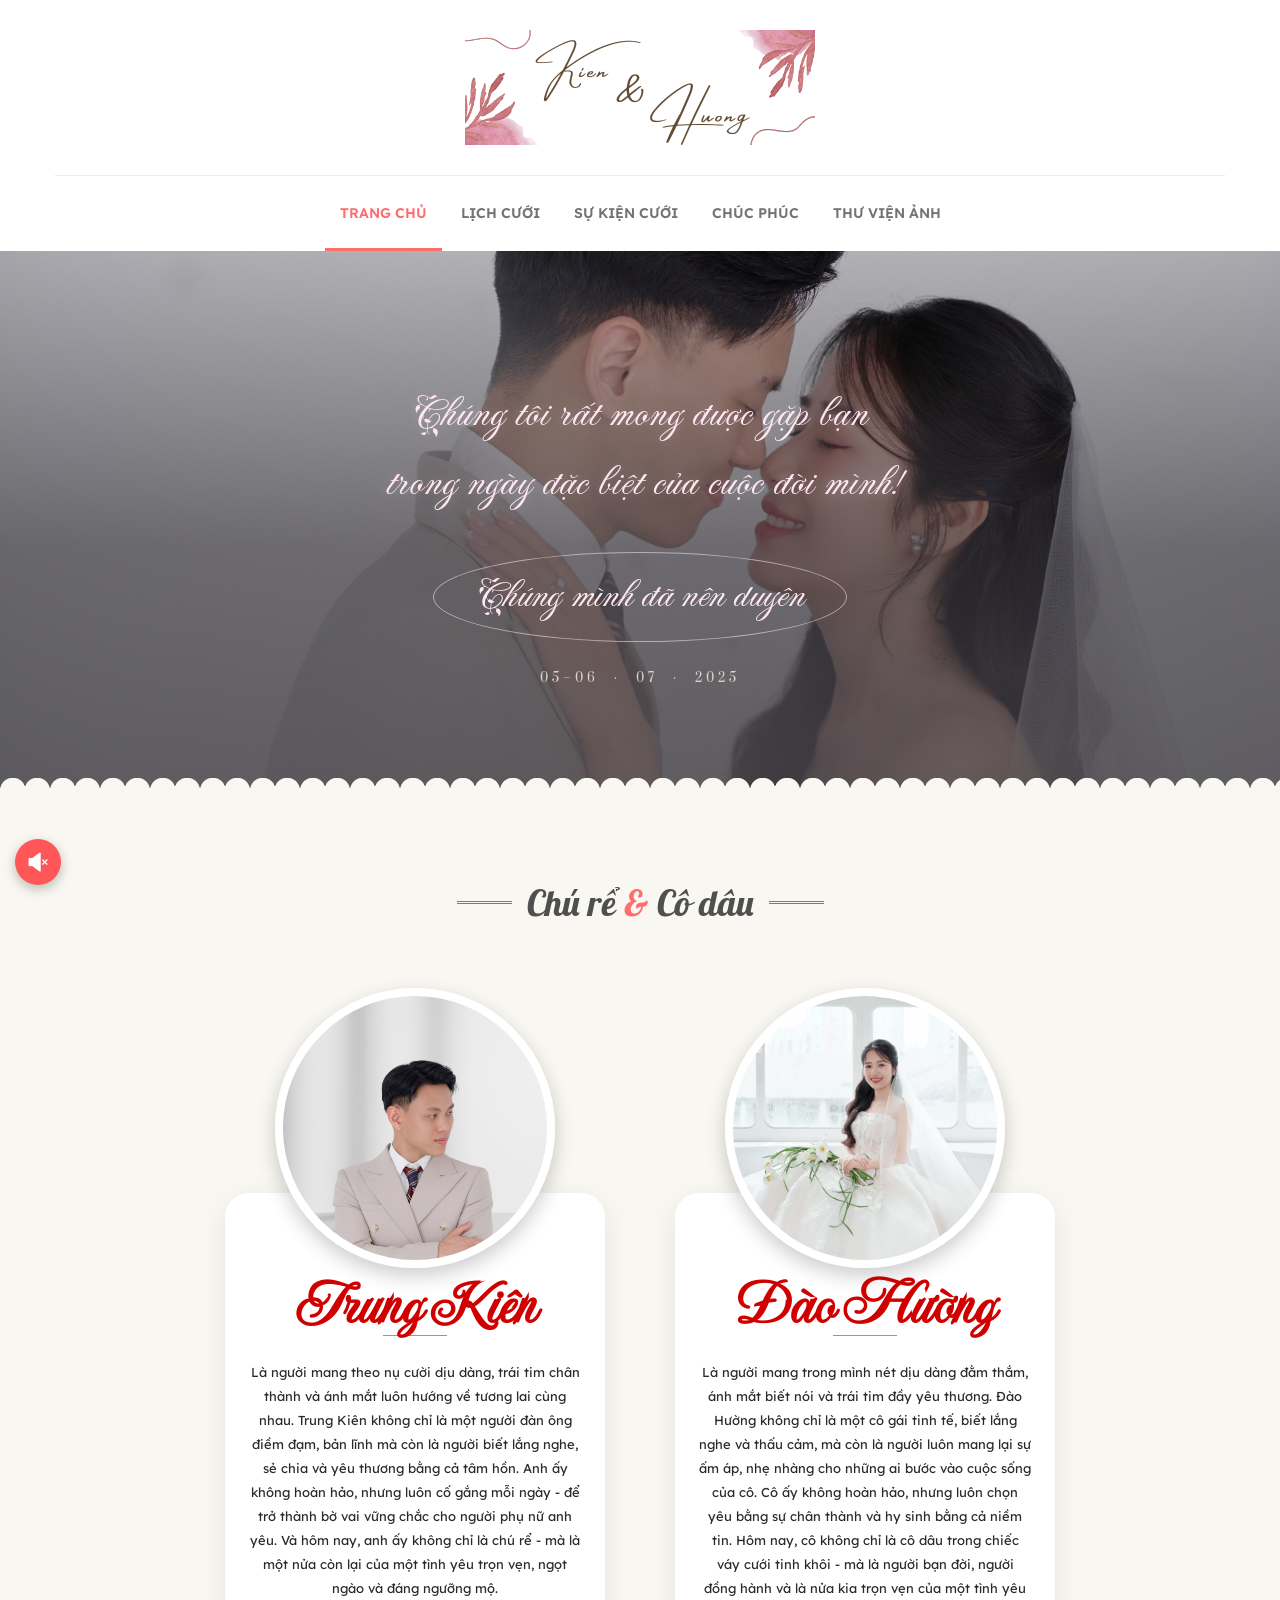
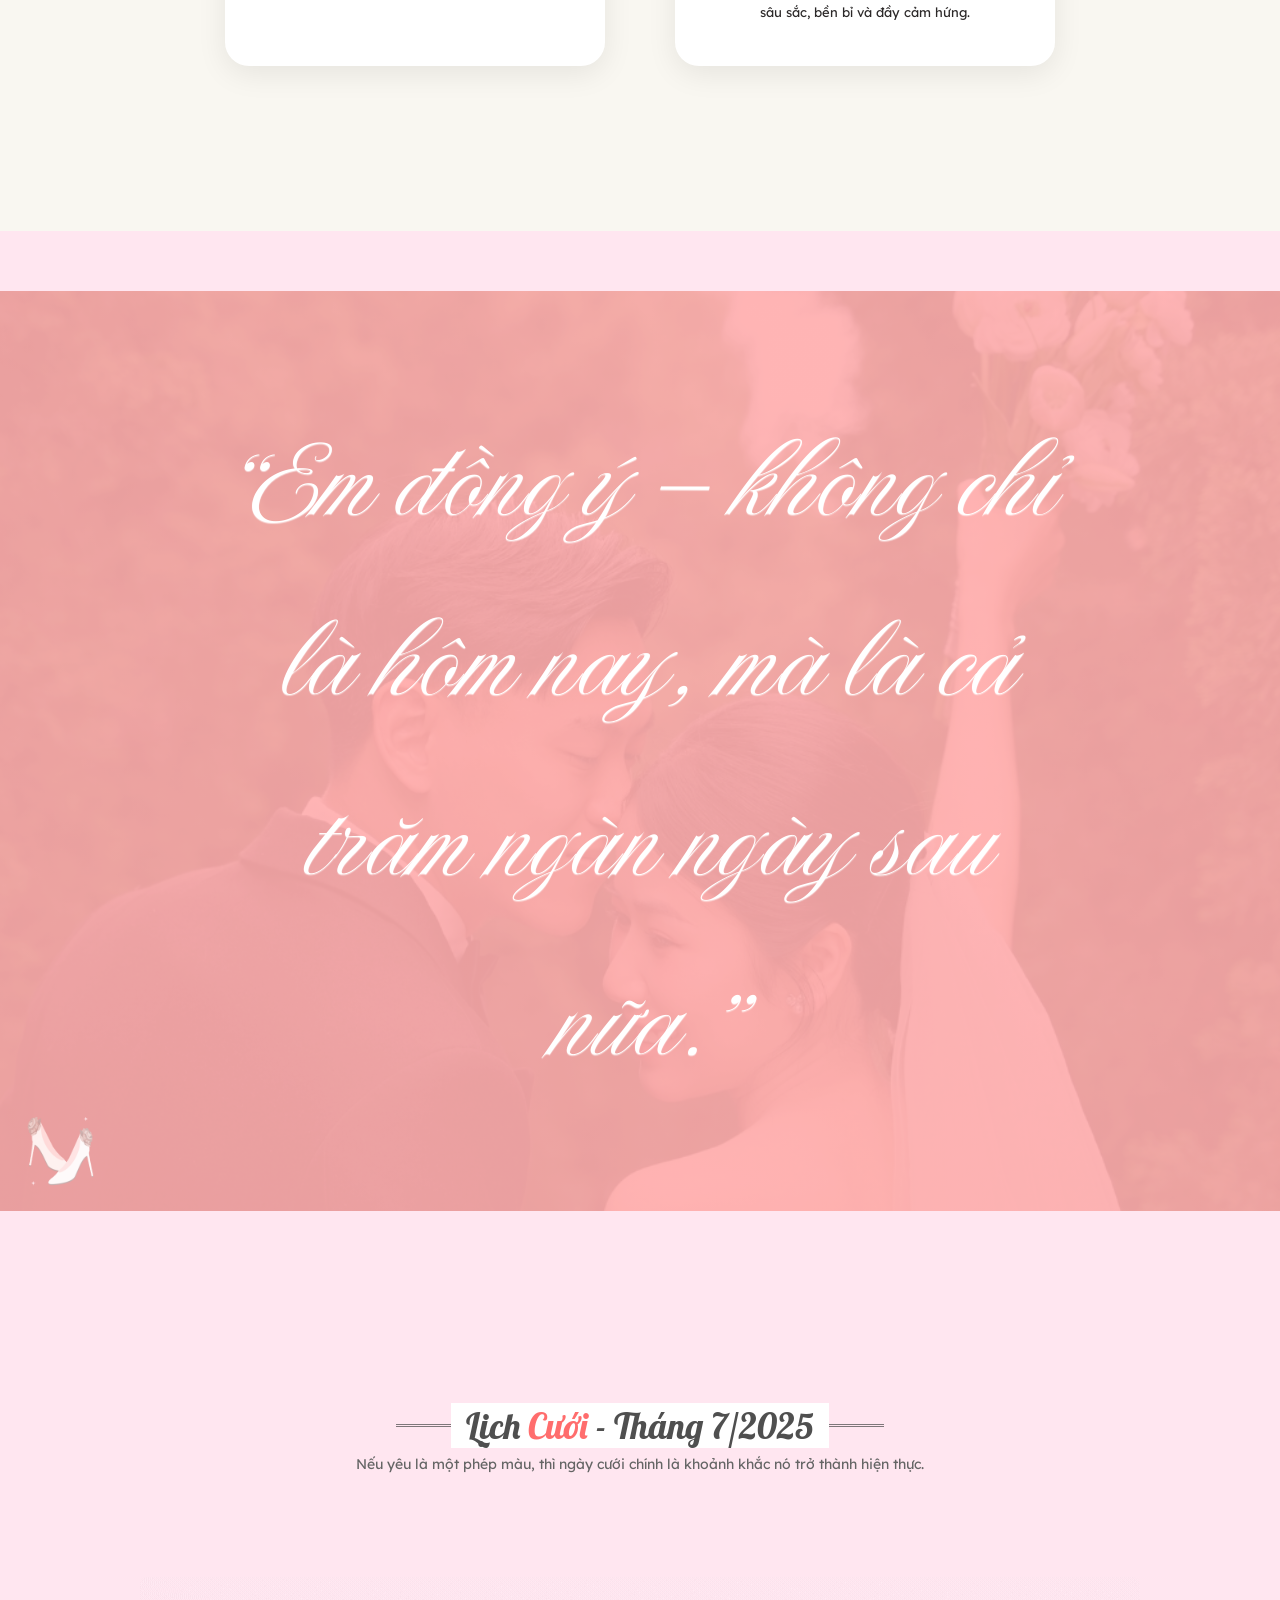
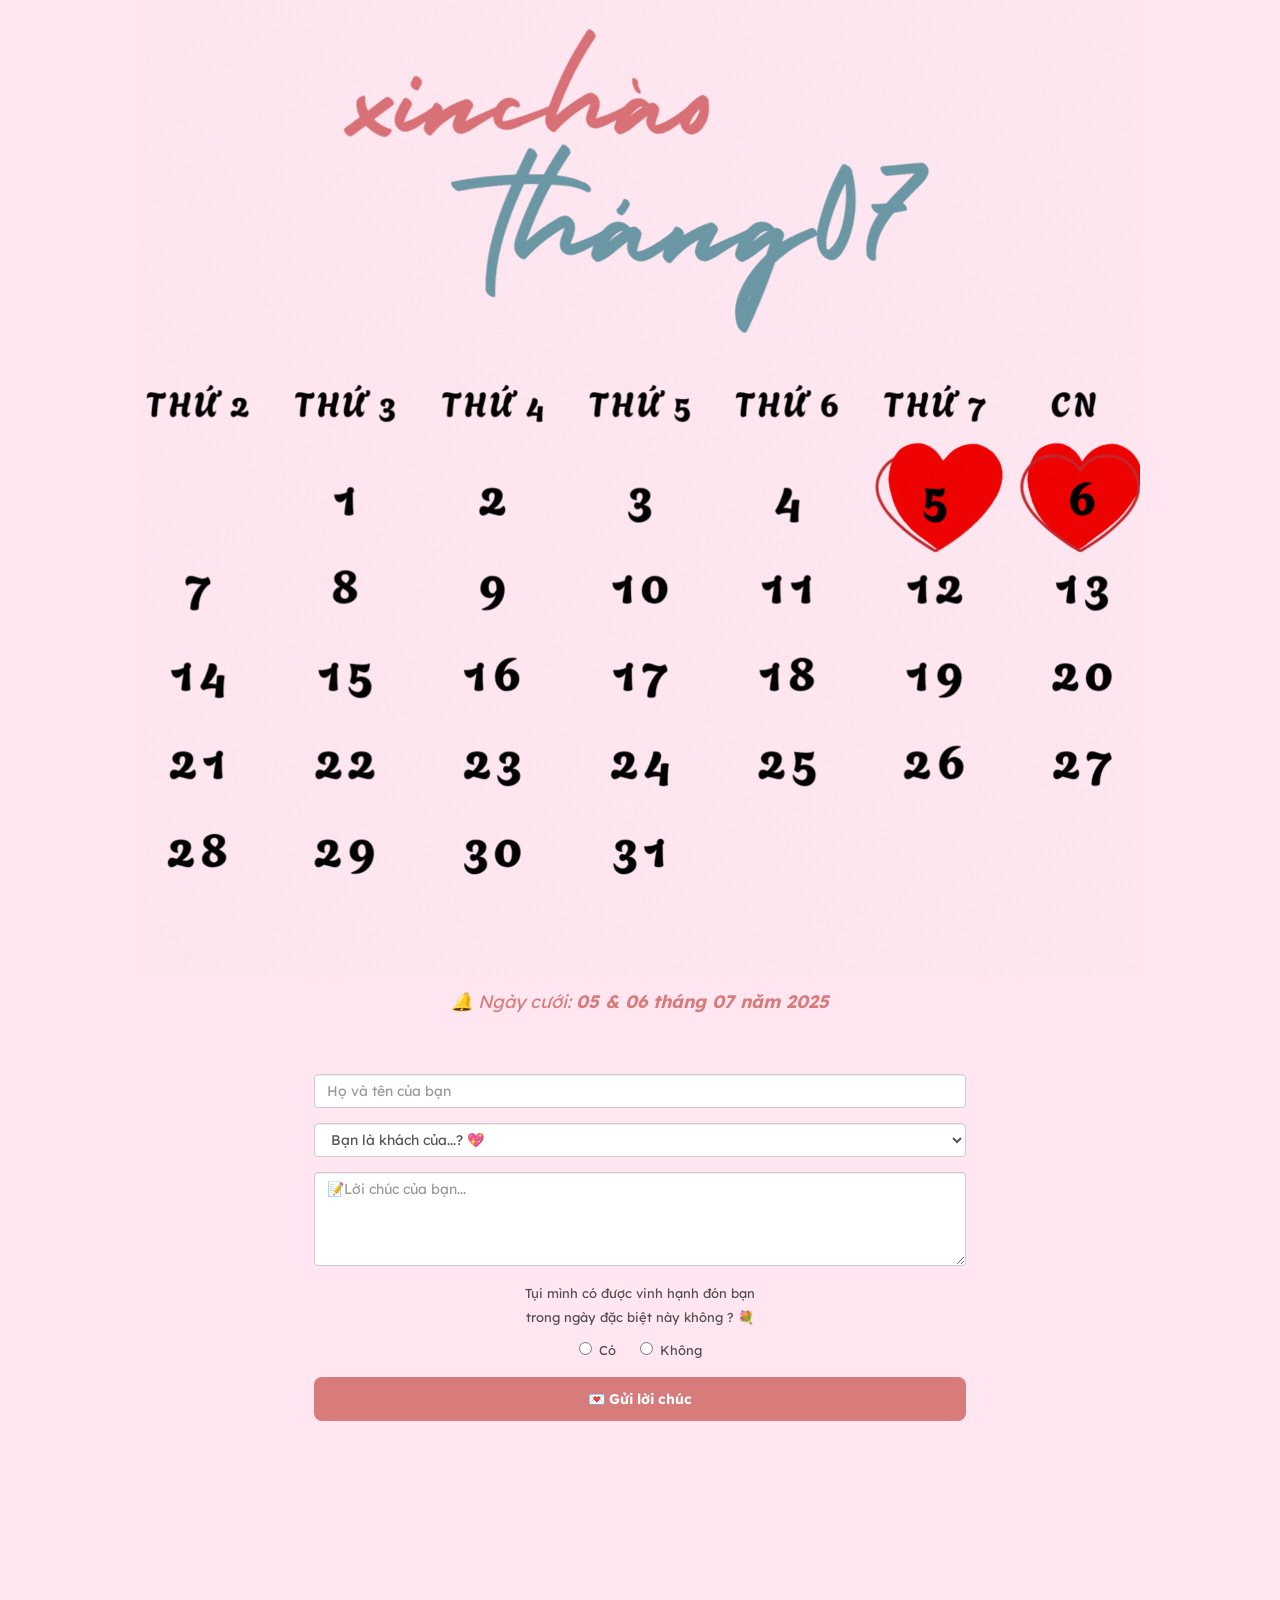
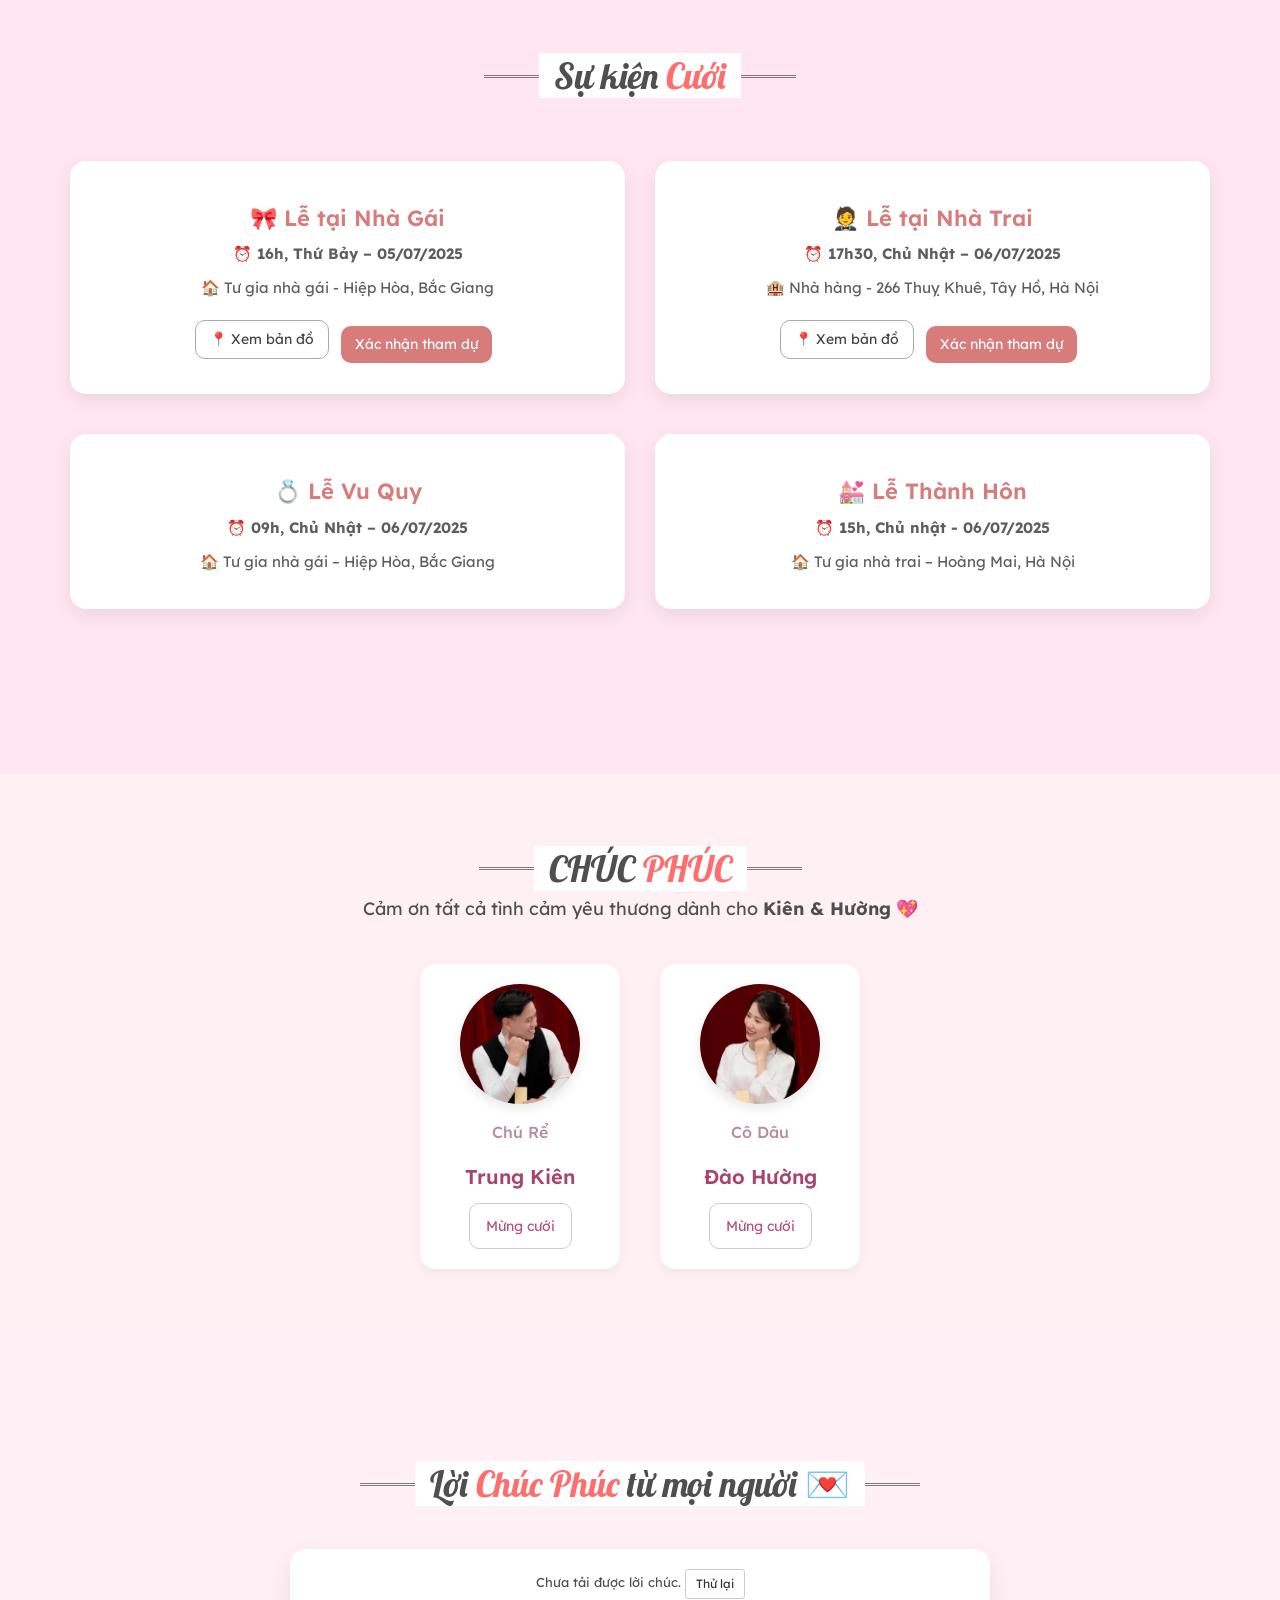
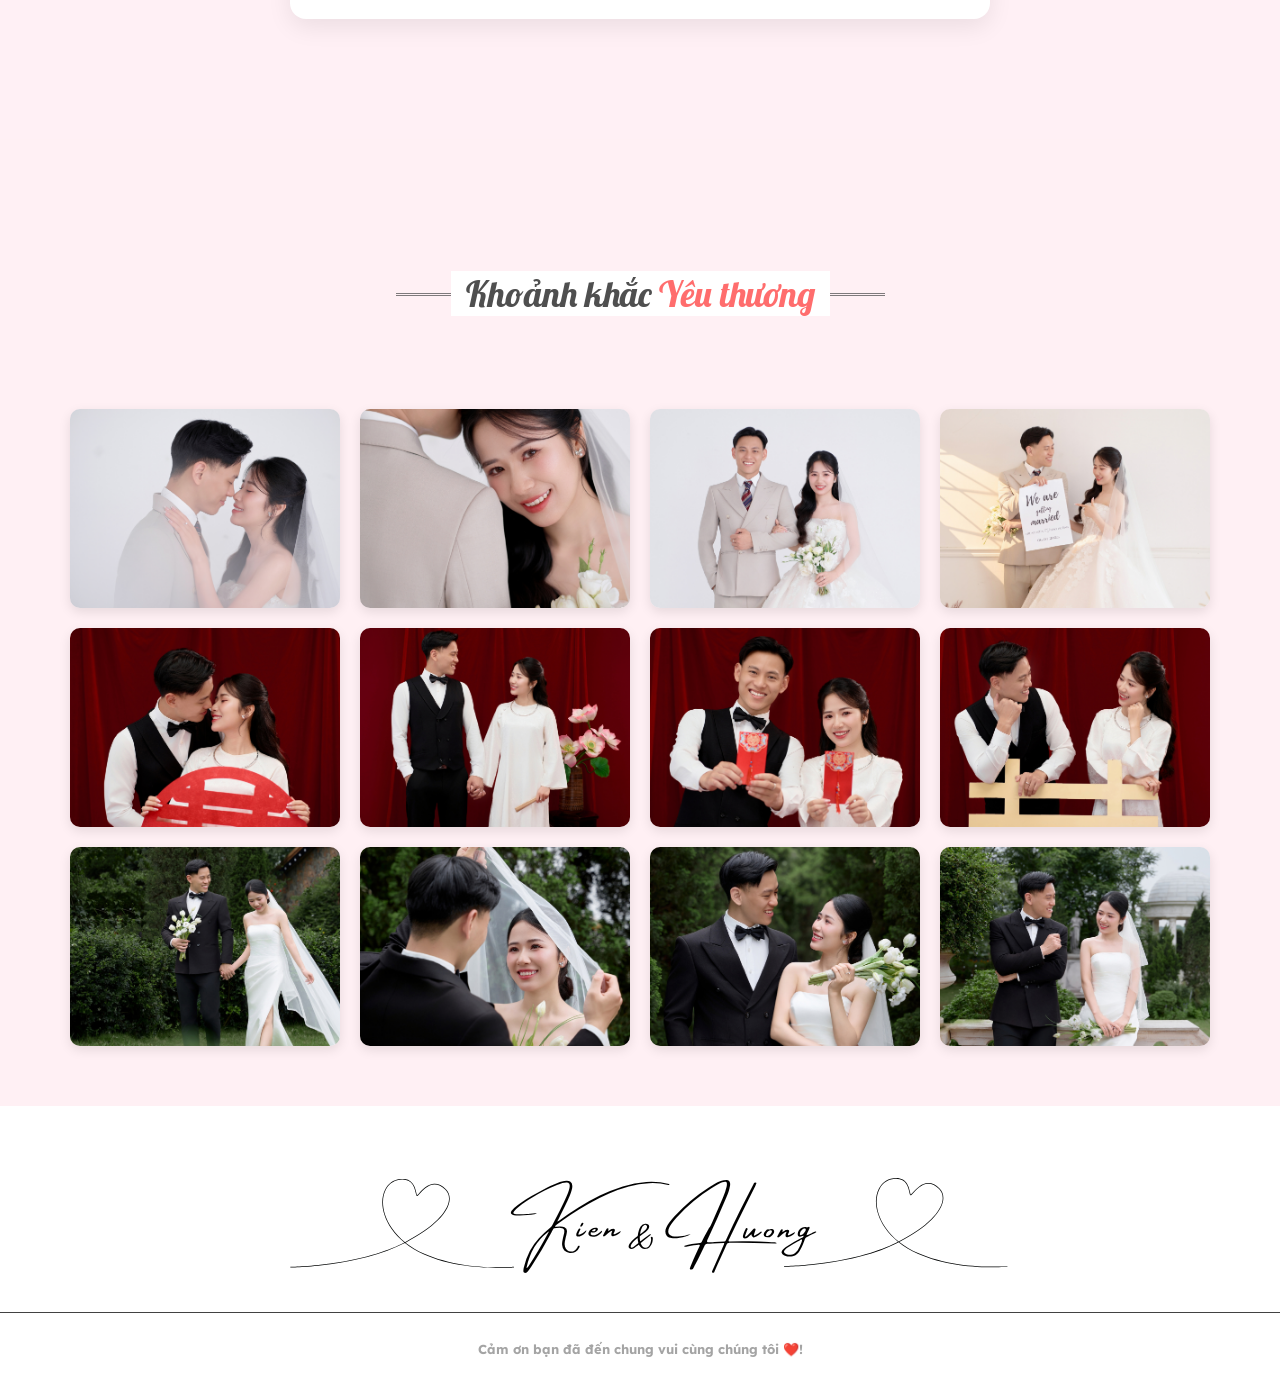
<file: index.html>
<!DOCTYPE html>
<html lang="vi">
  <head>
    <meta charset="UTF-8" />
    <title>Trung Kiên &amp; Đào Hường — Ngày chung đôi</title>
    <meta name="viewport" content="width=device-width, initial-scale=1.0" />
    <link rel="shortcut icon" href="images/heart.png" />

    <!-- Bootstrap CSS -->
    <link href="css/bootstrap.min.css" rel="stylesheet" media="screen" />

    <!-- Main CSS -->
    <link href="style.css" rel="stylesheet" media="screen" />

    <!-- Google Fonts (gộp chung, không lặp) -->
    <!-- Fancybox CSS -->
    <link
      rel="stylesheet"
      href="https://cdn.jsdelivr.net/npm/@fancyapps/ui/dist/fancybox.css"
/>

  </head>

  <body>
<!-- .preloader -->
    <div class="preloader"></div>
    <!-- /.preloader -->

    <!-- header -->
    <header id="header">
      <div class="container">
        <div class="row">
          <!-- #logo -->
          <div id="logo" class="col-lg-12 animated fadeInUp">
            <a href="#slider">
              <img src="images/logo/logo.png" alt="Logo Image" />
            </a>
          </div>
          <!-- /#logo -->

          <button type="button" class="nav-collapser" aria-label="Mở menu" aria-controls="main_navigation" aria-expanded="false">
            <i class="fa fa-bars"></i>
          </button>

          <!-- #main_navigation -->
          <nav id="main_navigation" class="col-lg-12 main_navigation">
            <ul>
              <li class="scroll active"><a href="#slider">Trang chủ</a></li>
              <li class="scroll"><a href="#wedding_schedule">Lịch cưới</a></li>
              <li class="scroll"><a href="#event_parties">Sự kiện cưới</a></li>
              <li class="scroll"><a href="#chuc_phuc">Chúc phúc</a></li>
              <li class="scroll"><a href="#gallery">Thư viện ảnh</a></li>
            </ul>
          </nav>  
          <!-- /#main_navigation -->
        </div>
      </div>
    </header>
    <!-- /header -->

    <!-- #slider -->
    <section id="slider">
      <div class="overlay">
        <div class="container">
          <div class="row">
            <div class="col-lg-12">
              <h1 class="fleur-de-leah-regular" data-wow-duration="2000">
                Chúng tôi rất mong được gặp bạn<br />
                trong ngày đặc biệt của cuộc đời mình!
              </h1>

              <ul class="time_counter clearfix" id="countdowncontainer">
                <!-- Countdown sẽ được thêm bằng JS -->
              </ul>
              <p class="hero-date">05–06 <span aria-hidden="true">·</span> 07 <span aria-hidden="true">·</span> 2025</p>
            </div>
          </div>
        </div>
      </div>
    </section>
    <!-- /#slider -->

    <!-- #groom_bride -->
    <section id="groom_bride" >
      <!-- .curv -->
      <div class="curv-gray"></div>
      <!-- /.curv -->

      <div class="container">
        <!-- .section_title_wrap -->
        <div class="section_title_wrap">
          <h1 class="section_title">
            <span>Chú rể <b>&</b> Cô dâu</span>
          </h1>
        </div>
        <!-- /.section_title_wrap -->

        <div class="row">
          <!-- .single_groom -->
          <div
            class="col-lg-5 col-md-5 col-sm-6 col-xs-12 single_groom col-lg-push-1 col-md-push-1 wow slideInLeft"
            data-animation-duration="3s"
            data-animation-delay="1s"
          >
            <img src="images/resources/groom.png" alt="Groom image" />
            <div class="info-box">
              <h2><span class="highlight-name1">Trung Kiên</span></h2>
              <span class="couple-divider" aria-hidden="true"></span>
              <p>
                Là người mang theo nụ cười dịu dàng, trái tim chân thành và ánh
                mắt luôn hướng về tương lai cùng nhau. Trung Kiên không chỉ là một
                người đàn ông điềm đạm, bản lĩnh mà còn là người biết lắng nghe,
                sẻ chia và yêu thương bằng cả tâm hồn. Anh ấy không hoàn hảo,
                nhưng luôn cố gắng mỗi ngày - để trở thành bờ vai vững chắc cho
                người phụ nữ anh yêu. Và hôm nay, anh ấy không chỉ là chú rể -
                mà là một nửa còn lại của một tình yêu trọn vẹn, ngọt ngào và
                đáng ngưỡng mộ.
              </p>
            </div>
          </div>
          <!-- /.single_groom -->

          <!-- .single_bride -->
          <div
            class="col-lg-5 col-md-5 col-sm-6 col-xs-12 single_bride col-lg-offset-1 col-md-offset-1 wow slideInRight"
            data-animation-duration="3s"
            data-animation-delay="2s"
          >
            <img src="images/resources/bride.png" alt="Bride image" />
            <div class="info-box">
              <h2><span class="highlight-name1">Đào Hường</span></h2>
              <span class="couple-divider" aria-hidden="true"></span>
              <p>
                Là người mang trong mình nét dịu dàng đằm thắm, ánh mắt biết nói
                và trái tim đầy yêu thương. Đào Hường không chỉ là một cô gái
                tinh tế, biết lắng nghe và thấu cảm, mà còn là người luôn mang
                lại sự ấm áp, nhẹ nhàng cho những ai bước vào cuộc sống của cô.
                Cô ấy không hoàn hảo, nhưng luôn chọn yêu bằng sự chân thành và
                hy sinh bằng cả niềm tin. Hôm nay, cô không chỉ là cô dâu trong
                chiếc váy cưới tinh khôi - mà là người bạn đời, người đồng hành
                và là nửa kia trọn vẹn của một tình yêu sâu sắc, bền bỉ và đầy
                cảm hứng.
              </p>
            </div>
          </div>
          <!-- /.single_bride -->
        </div>
      </div>
    </section>
    <!-- /#groom_bride -->


<!-- quote -->
<section id="qoute" class="section-spacing">
  <div class="overlay qoute-bg">
    <!-- ❤️ Trái tim bay -->
    <img src="images/icons/heart-fly1.gif" alt="Heart Fly" class="floating-heart" />

    <div class="container">
      <div class="row wow fadeInUp text-center">
        <h2 class="wedding-quote">
          “Em đồng ý – không chỉ là hôm nay, mà là cả trăm ngàn ngày sau nữa.”
        </h2>
      </div>
    </div>
  </div>
</section>


<!-- #wedding_schedule -->
<section id="wedding_schedule" class="section-spacing">
  <div class="container">
    <div class="section_title_wrap text-center">
      <h1 class="section_title">
        <span>Lịch <b>Cưới</b> - Tháng 7/2025</span>
      </h1>

    <p class="section-text">
      Nếu yêu là một phép màu, thì ngày cưới chính là khoảnh khắc nó trở thành hiện thực.
    </p>
        </div>

    <div class="wedding-calendar-container text-center">
      <img
      src="images/event/tháng07.gif"
      alt="Lịch tháng 7"
      class="img-responsive wedding-calendar-img"
      style="max-width: 100%; height: auto; display: block; margin: 0 auto; border-radius: 8px;" 
      />

      <p class="wedding-calendar-caption">
        🔔 Ngày cưới: <strong>05 & 06 tháng 07 năm 2025</strong>
      </p>
    </div>


<form id="wish_form" method="POST" action="https://script.google.com/macros/s/AKfycbxEomkfd5r7CXzxJ3E9QlIFUtVHiN-Bw_UOfO5i6VukLAx3_esM8FOobQuh7GnMeDDR/exec">
  <div class="form-group">
    <input type="text" class="form-control" name="name" placeholder="Họ và tên của bạn" required />
  </div>
  <div class="form-group">
    <select class="form-control" name="guest" required>
      <option value="">Bạn là khách của...? 💖</option>
      <option value="bride">Cô dâu</option>
      <option value="groom">Chú rể</option>
      <option value="both">Cả hai 🥰</option>
    </select>
  </div>
  <div class="form-group">
    <textarea class="form-control" name="wish" rows="4" placeholder="📝Lời chúc của bạn..." required></textarea>
  </div>
  <div class="form-group text-center">
    <label style="display: block; margin-bottom: 8px;">Tụi mình có được vinh hạnh đón bạn <br/>
      trong ngày đặc biệt này không ? 💐</label>
    <label class="radio-inline">
      <input type="radio" name="attend" value="yes" required /> Có
    </label>
    <label class="radio-inline" style="margin-left: 20px;">
      <input type="radio" name="attend" value="no" /> Không
    </label>
  </div>
  <button type="submit" class="btn btn-block" style="background-color: #d87b7b; color: white; font-weight: bold; padding: 12px; border: none; border-radius: 8px;">
    💌 Gửi lời chúc
  </button>
  <p role="status" id="thankyou" style="display:none; color: #28a745; font-weight: bold; text-align: center; margin-top: 15px;">
    🎉 Cảm ơn bạn đã gửi lời chúc! Tụi mình sẽ đọc hết đó nha 💕
  </p>
</form>
  </div>
</section>





<!-- #event_parties -->
<section id="event_parties" class="section-spacing">
  <div class="container">
    <div class="section_title_wrap text-center">
      <h1 class="section_title">
        <span>Sự kiện <b>Cưới</b></span>
      </h1>
    </div>

    <div class="row">

      <!-- Nhà gái -->
      <div class="col-md-6">
        <div class="event-box" style="margin-bottom: 40px; animation: eventFadeInUp 1s ease-in-out;">
          <h2 style="color: #d87b7b;">🎀 Lễ tại Nhà Gái</h2>
          <p><strong>⏰ 16h, Thứ Bảy – 05/07/2025</strong></p>
          <p>🏠 Tư gia nhà gái - Hiệp Hòa, Bắc Giang</p>
          <a href="https://maps.app.goo.gl/De7QRgPp1zBRgVat7" target="_blank" class="btn btn-outline-dark btn-sm" style="margin-bottom: 10px;">📍 Xem bản đồ</a>
          <a href="#wish_form" class="btn btn-sm btn-primary smooth-scroll">Xác nhận tham dự</a>
        </div>
      </div>

      <!-- Nhà trai -->
      <div class="col-md-6">
        <div class="event-box" style="margin-bottom: 40px; animation: eventFadeInUp 1s ease-in-out 0.2s;">
          <h2 style="color: #d87b7b;">🤵 Lễ tại Nhà Trai</h2>
          <p><strong>⏰ 17h30, Chủ Nhật – 06/07/2025</strong></p>
          <p>🏨 Nhà hàng - 266 Thuỵ Khuê, Tây Hồ, Hà Nội</p>
          <a href="https://maps.app.goo.gl/hZuZaR9eLniQmKTR8" target="_blank" class="btn btn-outline-dark btn-sm" style="margin-bottom: 10px;">📍 Xem bản đồ</a>
          <a href="#wish_form" class="btn btn-sm btn-primary smooth-scroll">Xác nhận tham dự</a>
        </div>
      </div>

      <!-- Lễ vu quy -->
      <div class="col-md-6">
        <div class="event-box" style="animation: eventFadeInUp 1s ease-in-out 0.4s;">
          <h2 style="color: #d87b7b;">💍 Lễ Vu Quy</h2>
          <p><strong>⏰ 09h, Chủ Nhật – 06/07/2025</strong></p>
          <p>🏠 Tư gia nhà gái – Hiệp Hòa, Bắc Giang</p>
        </div>
      </div>

      <!-- Lễ thành hôn -->
      <div class="col-md-6">
        <div class="event-box" style="animation: eventFadeInUp 1s ease-in-out 0.6s;">
          <h2 style="color: #d87b7b;">💒 Lễ Thành Hôn</h2>
          <p><strong>⏰ 15h, Chủ nhật - 06/07/2025</strong></p>
          <p>🏠 Tư gia nhà trai – Hoàng Mai, Hà Nội</p>
        </div>
      </div>

    </div>
  </div>
</section>

<style>
  @keyframes eventFadeInUp {
    0% {
      opacity: 0;
      transform: translateY(20px);
    }
    100% {
      opacity: 1;
      transform: translateY(0);
    }
  }
  .smooth-scroll {
    scroll-behavior: smooth;
  }
</style>

<!-- #gift -->
<section id="chuc_phuc" class="section-spacing" style="background: #fff0f4;">
  <div class="container text-center">
    <h1 class="section_title"><span>CHÚC <b>PHÚC</b></span></h1>
    <p style="font-size: 18px; max-width: 700px; margin: 0 auto 40px;">
      Cảm ơn tất cả tình cảm yêu thương dành cho <b>Kiên & Hường</b> 💖
    </p>

    <div class="gift-flex">
      <!-- Chú rể -->
      <div class="gift-card">
        <img src="images/avatar-bride/3.png" alt="Chú rể" class="gift-avatar" />
        <p class="gift-role">Chú Rể</p>
        <h3 class="gift-name">Trung Kiên</h3>
        <button onclick="openModal('groom')" class="gift-button">Mừng cưới</button>
      </div>

      <!-- Cô dâu -->
      <div class="gift-card">
        <img src="images/avatar-bride/4.png" alt="Cô dâu" class="gift-avatar" />
        <p class="gift-role">Cô Dâu</p>
        <h3 class="gift-name">Đào Hường</h3>
        <button onclick="openModal('bride')" class="gift-button">Mừng cưới</button>
      </div>
    </div>
  </div>
</section>


<!-- MODAL -->
<div id="qrModal" style="display:none; position:fixed; z-index:9999; top:0; left:0; width:100%; height:100%; background:rgba(0,0,0,0.7); justify-content:center; align-items:center;">
  <div style="background:white; padding:30px; border-radius:12px; max-width:320px; width:90%; text-align:center; position:relative;">
    <span onclick="closeModal()" style="position:absolute; top:10px; right:15px; font-size:20px; cursor:pointer;">✖</span>
    <h4 id="qrTitle">MỪNG CƯỚI ĐẾN</h4>
    <img id="qrImage" alt="QR Code" style="width:100%; max-width:250px; margin:20px auto;">
    <p id="qrName" style="font-weight:bold;"></p>
    <p id="qrBank" style="font-size:14px; color:#777;"></p>
    <div style="margin-top:20px;">
      <a id="downloadLink" href="#" download class="btn btn-default btn-sm">⬇️ Tải ảnh QR</a>
      <button onclick="copySTK()" class="btn btn-default btn-sm" style="margin-left:10px;">📋 Copy STK</button>
    </div>
  </div>
</div>

<script>
  const QR_DATA = {
    groom: {
      title: "MỪNG CƯỚI ĐẾN<br>CHÚ RỂ",
      img: "images/qr-image/2.png",
      name: "NGO TRUNG KIEN",
      bank: "VPBank - STK: 220211576",
      stk: "220211576"
    },
    bride: {
      title: "MỪNG CƯỚI ĐẾN<br>CÔ DÂU",
      img: "images/qr-image/1.png",
      name: "DAO THI HUONG",
      bank: "MB Bank - STK: 0329769308",
      stk: "0329769308"
    }
  };

  function openModal(type) {
    const data = QR_DATA[type];
    document.getElementById("qrTitle").innerHTML = data.title;
    document.getElementById("qrImage").src = data.img;
    document.getElementById("qrName").innerText = data.name;
    document.getElementById("qrBank").innerText = data.bank;
    document.getElementById("downloadLink").href = data.img;
    document.getElementById("downloadLink").setAttribute("download", data.name + ".png");
    document.getElementById("qrModal").style.display = "flex";
    document.getElementById("qrModal").setAttribute("data-stk", data.stk);
  }

  function closeModal() {
    document.getElementById("qrModal").style.display = "none";
  }

  function copySTK() {
    const stk = document.getElementById("qrModal").getAttribute("data-stk");
    if (!navigator.clipboard) {
      window.prompt("Sao chép số tài khoản:", stk);
      return;
    }
    navigator.clipboard.writeText(stk).then(() => {
      alert("Đã sao chép số tài khoản.");
    }).catch(() => window.prompt("Sao chép số tài khoản:", stk));
  }
</script>



<!-- #wishes -->
<section id="wishes" class="section-spacing" style="background-color: #fff0f5;">
  <div class="container">
    <!-- .section_title_wrap -->
    <div class="section_title_wrap">
      <h1 class="section_title">
        <span>Lời <b>Chúc Phúc</b> từ mọi người 💌</span>
      </h1>
      <div id="wishes-wrapper" style="
      max-height: 400px;
      overflow-y: auto;
      padding: 20px;
      margin: 40px auto 0;
      background: #fff;
      border-radius: 16px;
      box-shadow: 0 8px 24px rgba(0,0,0,0.08);
      width: 100%;
      max-width: 700px;
    ">
      <div id="wishes-container">
        <!-- Các lời chúc sẽ được thêm bằng JS -->
      </div>
    </div>
    </div>
  </div>
</section>






<!-- #gallery -->
<!-- PHẦN GALLERY -->
<section id="gallery" class="section-spacing" style="background-color: #fff0f4;">
  <div class="container">
    <div class="section_title_wrap">
      <h1 class="section_title">
        <span>Khoảnh khắc <b>Yêu thương</b></span>
      </h1>
    </div>

    <div class="gallery-grid">
      <!-- Mỗi ảnh có data-fancybox="gallery" để nhóm lại -->
      <a
        href="images/gallery/thumbnails/1.png"
        data-fancybox="gallery"
              >
        <img src="images/gallery/thumbnails/1.png" alt="Ảnh cưới 1" />
      </a>

      <a
        href="images/gallery/thumbnails/2.png"
        data-fancybox="gallery"
              >
        <img src="images/gallery/thumbnails/2.png" alt="Ảnh cưới 2" />
      </a>

      <a
        href="images/gallery/thumbnails/3.png"
        data-fancybox="gallery"
              >
        <img src="images/gallery/thumbnails/3.png" alt="Ảnh cưới 3" />
      </a>

      <a
        href="images/gallery/thumbnails/4.png"
        data-fancybox="gallery"
              >
        <img src="images/gallery/thumbnails/4.png" alt="Ảnh cưới 4" />
      </a>

      <a
        href="images/gallery/thumbnails/5.png"
        data-fancybox="gallery"
              >
        <img src="images/gallery/thumbnails/5.png" alt="Ảnh cưới 5" />
      </a>

      <a
        href="images/gallery/thumbnails/6.png"
        data-fancybox="gallery"
              >
        <img src="images/gallery/thumbnails/6.png" alt="Ảnh cưới 6" />
      </a>

      <a
        href="images/gallery/thumbnails/7.png"
        data-fancybox="gallery"
              >
        <img src="images/gallery/thumbnails/7.png" alt="Ảnh cưới 7" />
      </a>

      <a
        href="images/gallery/thumbnails/8.png"
        data-fancybox="gallery"
              >
        <img src="images/gallery/thumbnails/8.png" alt="Ảnh cưới 8" />
      </a>

      <a
        href="images/gallery/thumbnails/9.png"
        data-fancybox="gallery"
              >
        <img src="images/gallery/thumbnails/9.png" alt="Ảnh cưới 9" />
      </a>

      <a
        href="images/gallery/thumbnails/10.png"
        data-fancybox="gallery"
        
      >
        <img src="images/gallery/thumbnails/10.png" alt="Ảnh cưới 10" />
      </a>

      <a
        href="images/gallery/thumbnails/11.png"
        data-fancybox="gallery"
        
      >
        <img src="images/gallery/thumbnails/11.png" alt="Ảnh cưới 11" />
      </a>

      <a
        href="images/gallery/thumbnails/12.png"
        data-fancybox="gallery"
        
      >
        <img src="images/gallery/thumbnails/12.png" alt="Ảnh cưới 12" />
      </a>
    </div>
  </div>
</section>





<!-- footer -->
<footer style="background-color: #fff;">
  <!-- .footer_top -->
  <div class="footer_top">
    <img src="images/logo/footer-logo.png" alt="footer logo" />
  </div>
  <!-- /.footer_top -->

  <!-- .footer_bottom -->
  <div class="footer_bottom">
    <p>
      <strong>Cảm ơn bạn đã đến chung vui cùng chúng tôi ❤️!</strong>
    </p>
  </div>
  <!-- /.footer_bottom -->
</footer>
<!-- /footer -->


    <script src="js/jquery-2.1.3.min.js"></script>
    <!-- jquery -->
    <script src="js/bootstrap.min.js"></script>
    <!-- bootstrap -->



    <script src="js/wow.min.js"></script>
    <!-- WOW js -->
    <script src="js/custom.js"></script>
    <!-- custom -->
    <script src="js/custom-home.js"></script>
    <!-- custom home js -->
    <script src="https://cdn.jsdelivr.net/npm/@fancyapps/ui/dist/fancybox.umd.js"></script>
    <!-- Fancybox JS -->


	<script>
  const motionPreference = window.matchMedia('(prefers-reduced-motion: reduce)');
  function createHeart() {
    if (document.hidden || motionPreference.matches) return;
    const heart = document.createElement("div");
    heart.className = "falling-heart";
    heart.setAttribute('aria-hidden', 'true');
    heart.innerText = '♡';
    heart.style.left = (Math.random() < .5 ? 2 + Math.random() * 8 : 90 + Math.random() * 7) + 'vw';
    heart.style.animationDuration = '9s';
    document.body.appendChild(heart);
    setTimeout(() => heart.remove(), 9000);
  }
  setInterval(createHeart, 2200);
</script>

<style>
  .falling-heart {
    position: fixed;
    top: -20px;
    font-size: 18px;
    color: #d8a2ab;
    opacity: .4;
    z-index: 3;
    animation: fall linear forwards;
    pointer-events: none;
  }

  @keyframes fall {
    to {
      transform: translateY(100vh) rotate(25deg);
      opacity: 0;
    }
  }
</style>



<!-- Âm thanh  -->
<audio id="bg-music" preload="auto" loop muted>
  <source src="audio/music1.mp3" type="audio/mpeg" />
</audio>

<!-- Nút bật / tắt âm thanh -->
<button id="music-toggle" class="off" aria-label="Bật nhạc" aria-pressed="false"></button>

    <script src="js/wedding.js"></script>
  </body>
</html>
</file>
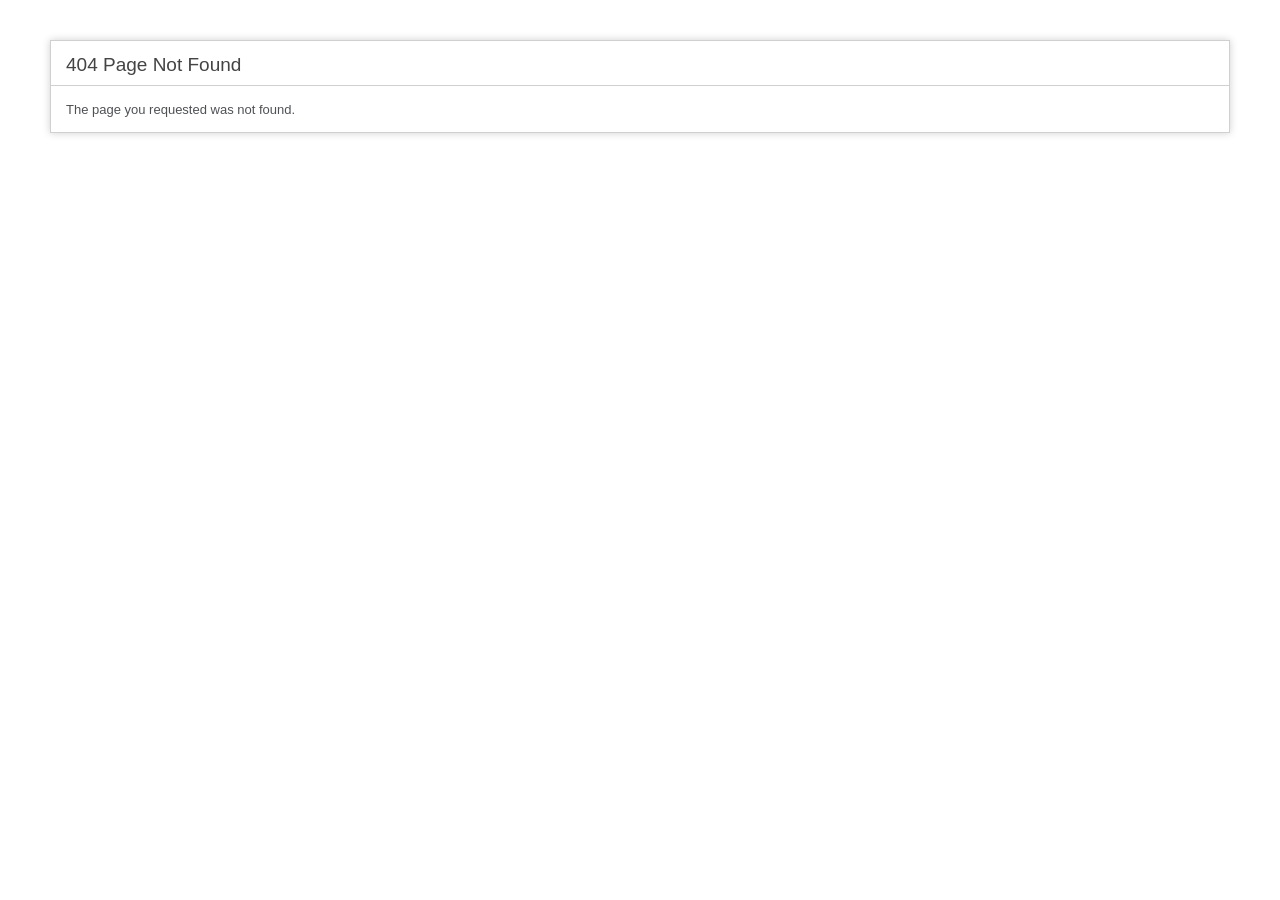
<file: favicon.html>
<!DOCTYPE html>
<html lang="vi">
  <head>
    <title>404 Page Not Found</title>
    <style type="text/css">
      ::selection {
        background-color: #e13300;
        color: white;
      }
      ::moz-selection {
        background-color: #e13300;
        color: white;
      }
      ::webkit-selection {
        background-color: #e13300;
        color: white;
      }

      body {
        background-color: #fff;
        margin: 40px;
        font: 13px/20px normal Helvetica, Arial, sans-serif;
        color: #4f5155;
      }

      a {
        color: #003399;
        background-color: transparent;
        font-weight: normal;
      }

      h1 {
        color: #444;
        background-color: transparent;
        border-bottom: 1px solid #d0d0d0;
        font-size: 19px;
        font-weight: normal;
        margin: 0 0 14px 0;
        padding: 14px 15px 10px 15px;
      }

      code {
        font-family: Consolas, Monaco, Courier New, Courier, monospace;
        font-size: 12px;
        background-color: #f9f9f9;
        border: 1px solid #d0d0d0;
        color: #002166;
        display: block;
        margin: 14px 0 14px 0;
        padding: 12px 10px 12px 10px;
      }

      #container {
        margin: 10px;
        border: 1px solid #d0d0d0;
        -webkit-box-shadow: 0 0 8px #d0d0d0;
      }

      p {
        margin: 12px 15px 12px 15px;
      }
    </style>
  </head>
  <body>
    <div id="container">
      <h1>404 Page Not Found</h1>
      <p>The page you requested was not found.</p>
    </div>
  </body>
</html>
</file>
<file: style.css>
/* TABLE OF CONTENT
======================================
# 1. Improting Styles
# 2. Global Styles
# 3. Sticky Header styles
# 4. Section Title Styles
# 5. Header Styles
# 6. Slider Styles
# 7. Curv Gray Styles
# 8. Curv White Styles
# 9. Groom and Bride Styles
# 10.  Love Story Styles
# 11.  Important People Styles
# 12.  Qoute Styles
# 13.  Event Parties Styles
# 14.  Rsvp Styles
# 15.  Blog Styles
# 16.  Gallery Styles
# 17.  Our Location Styles
# 18.  Gmap Styles
# 19.  Footer Styles
# 20.  Blog Featured Styles
# 21.  Blog Page Blog Section Styles
# 22.  Blog Details Styles
# 23.  Single blog_content Styles
# 24.  Responsive Styles

======================================
*/

/* ==========================
   # 1. Importing Styles
   ========================== */

/* Icon + hiệu ứng nếu bạn vẫn dùng */
@import url("css/font-awesome.min.css");
@import url("css/animate.css");
@import url("css/prettyphoto.css");

/* Font chính */
@import url("https://fonts.googleapis.com/css2?family=Lexend:wght@300;400;500;600;700;800&family=Lobster&family=Fleur+De+Leah&family=Imperial+Script&family=Prata&display=swap");

/* ==========================
   # 2. Global Font Classes
   ========================== */

.section-spacing {
  padding-top: 60px;
  padding-bottom: 60px;
}

@media (max-width: 768px) {
  .section-spacing {
    padding-top: 40px;
    padding-bottom: 40px;
  }
}

.section {
  padding: 40px 0;
  margin: 0 auto;
}

/* Giảm khoảng cách giữa các section trên mobile */
@media screen and (max-width: 768px) {
  .section {
    padding-top: 24px;
    padding-bottom: 24px;
  }

  .section_title_wrap {
    margin-bottom: 16px;
  }

  .container {
    padding-left: 15px;
    padding-right: 15px;
    max-width: 1140px;
    margin: 0 auto;
  }
}

html {
  scroll-behavior: smooth;
  scroll-padding-top: 80px; /* tránh bị che bởi header */
}

/* Font cho tên cô dâu chú rể */
.font-couple-name {
  font-family: "Lexend", sans-serif;
  font-weight: 800;
  font-size: 48px;
  text-transform: uppercase;
  letter-spacing: 2px;
}

/* Font cho các tiêu đề mục */
.font-section-title {
  font-family: "Lexend", sans-serif;
  font-weight: 600;
  font-size: 28px;
  text-transform: uppercase;
  letter-spacing: 1px;
}

/* Font cho phần thân bài (paragraph, mô tả) */
.font-body {
  font-family: "Lexend", sans-serif;
  font-weight: 400;
  font-size: 16px;
  line-height: 1.8;
}

/* Font siêu mềm mại cho lời chào */
.fleur-de-leah-regular {
  font-family: "Fleur De Leah", cursive !important;
  font-weight: 400;
  font-style: normal;
  font-size: 36px;
  text-align: center;
  line-height: 1.5;
  letter-spacing: 1px;
  text-transform: none;
}

/* Font cổ điển kiểu chữ viết tay - dùng cho trích dẫn, tên */
.font-imperial {
  font-family: "Imperial Script", cursive;
  font-size: 40px;
  line-height: 1.4;
  font-weight: 400;
}

/* Font kiểu nghệ thuật - dùng cho các tiêu đề riêng */
.font-prata {
  font-family: "Prata", serif;
  font-size: 32px;
  font-weight: 400;
}

/* ==========================
   # 3. Global Styles Reset
   ========================== */

html,
body {
  font-family: "Lexend", sans-serif;
  color: #4f4f4f;
  font-size: 13px;
  line-height: 24px;
  overflow-x: hidden;
  -webkit-font-smoothing: antialiased;
  background-color: #ffe6f0 !important;
}

a:focus,
button:focus,
input:focus,
textarea:focus {
  outline: none;
  box-shadow: none;
}

a,
a:active,
a:focus,
a:hover {
  text-decoration: none;
}

img {
  max-width: 100%;
  height: auto;
}

h1 {
  font-size: 32px;
}
h2 {
  font-size: 32px;
}
h3 {
  font-size: 22px;
}
p {
  font-size: 16px;
  line-height: 1.7;
}

.form-control:focus {
  box-shadow: none;
}

ul {
  margin: 0;
  padding: 0;
}

li {
  list-style: none;
}

.highlight {
  font-weight: 600;
  color: #262626;
}

/* ==========================
   # 4. Buttons & Preloader
   ========================== */

button,
.single_blog_post .readmore {
  display: inline-block;
  vertical-align: middle;
  transform: translateZ(0);
  backface-visibility: hidden;
  -moz-osx-font-smoothing: grayscale;
  position: relative;
  transition-property: color;
  transition-duration: 0.3s;
}

button:before,
.single_blog_post .readmore:before {
  border-radius: 5px;
  content: "";
  position: absolute;
  z-index: -1;
  top: 0;
  left: 0;
  right: 0;
  bottom: 0;
  transform: scaleX(0);
  transform-origin: 0 50%;
  transition-property: transform;
  transition-duration: 0.3s;
  transition-timing-function: ease-out;
}

button:hover:before,
.single_blog_post .readmore:hover:before,
button:focus:before,
.single_blog_post .readmore:focus:before,
button:active:before,
.single_blog_post .readmore:active:before {
  transform: scaleX(1);
}

.preloader {
  position: fixed;
  left: 0;
  top: 0;
  width: 100%;
  height: 100%;
  z-index: 999999;
  background-color: #ffe6f0;
  background-position: center center;
  background-repeat: no-repeat;
  background-image: url(images/preloader.gif);
}

/*==========================
 # 3. Sticky Header styles
 =========================*/

.header_stick {
  position: fixed;
  top: 0;
  width: 100%;
  z-index: 9999;
  padding-top: 15px;
  box-shadow: 0 1px 7px rgba(0, 0, 0, 0.1);
}
#header.header_stick {
  padding-top: 15px;
}
.header_stick #logo {
  padding-bottom: 15px;
}
.header_stick #logo img {
  -moz-transition: all 0.3s;
  -webkit-transition: all 0.3s;
  transition: all 0.3s;
  -moz-animation-duration: 2s;
  -moz-animation-delay: 0s;
  -moz-animation-iteration-count: infinite;
  -webkit-animation-duration: 2s;
  -webkit-animation-delay: 0s;
  -webkit-animation-iteration-count: infinite;
  -o-animation-duration: 2s;
  -o-animation-delay: 0s;
  -o-animation-iteration-count: infinite;
  -ms-animation-duration: 2s;
  -ms-animation-delay: 0s;
  -ms-animation-iteration-count: infinite;
  animation-duration: 2s;
  animation-delay: 0s;
  animation-iteration-count: infinite;
  width: 130px;
}
.header_stick #main_navigation {
  min-height: 55px;
}
.header_stick #main_navigation > ul > li > a {
  line-height: 55px;
}

/*==========================
 # 4. Section Title Styles
 =========================*/

.section_title_wrap {
  text-align: center;
  padding: 60px 0;
}

@media (max-width: 768px) {
  .section_title_wrap {
    padding: 40px 0 20px;
  }
}

.section_title {
  font-size: 36px;
  line-height: 30px;
  color: #4f4f4f;
  font-family: "Lobster" !important;
  text-align: center;
  display: inline-block;
  background: url(images/section-title-bg.png) repeat-x center center;
  padding-left: 55px;
  padding-right: 55px;
}
.section_title span {
  background: #fff;
  padding: 0 15px;
}
.section_title span b {
  font-weight: normal;
  color: #ff6d6d;
}
.section-text {
  font-size: 14px;
  line-height: 26px;
  color: #656565;
  text-align: center;
}

/*==========================
 # 5. Header Styles
 =========================*/

#header {
  background: #ffffff;
  padding: 30px 0 0;
}

#logo {
  text-align: center;
  border-bottom: 1px solid #ecebea;
  padding-bottom: 30px;
}
#logo img {
  -moz-transition: all 0.3s;
  -webkit-transition: all 0.3s;
  transition: all 0.3s;
}
#main_navigation {
  min-height: 75px;
}

#main_navigation ul {
  text-align: center;
}

#main_navigation ul li {
  display: inline;
  position: relative;
}

#main_navigation ul li a {
  display: inline-block;
  font-size: 14px;
  line-height: 75px;
  font-weight: 600;
  color: #737373;
  text-decoration: none;
  text-transform: uppercase;
  padding: 0 15px;
  position: relative;
  z-index: 1;
  -moz-transition: all 0.3s;
  -webkit-transition: all 0.3s;
  transition: all 0.3s;
}
#main_navigation ul > li > a:before {
  background: none repeat scroll 0 0 rgb(255, 109, 109);
  bottom: 0;
  content: "";
  display: inline-block;
  height: 3px;
  left: 0;
  position: absolute;
  transition: width 0.3s ease 0s;
  width: 0%;
  z-index: -1;
}
#main_navigation ul > li > a:hover:before,
#main_navigation ul > li.active > a:before {
  width: 100%;
}

#main_navigation ul > li > a:hover,
#main_navigation ul > li.active > a {
  color: #ff6d6d;
}
#main_navigation ul li a b.caret {
  margin-top: -5px;
}

.header_stick #main_navigation ul li:hover ul {
  top: 30px;
}
#main_navigation ul li:hover ul {
  top: 40px;
  left: 0;
}
#main_navigation ul li ul {
  z-index: 999999;
  text-align: left;
  position: absolute;
  left: -9999px;
  width: 200px;
  top: 90px;
  background: rgba(255, 109, 109, 1);
  border: 1px solid #fff;
  padding: 10px;
  border-radius: 5px;
  transition: top 0.1s ease-out 0s;
}
#main_navigation ul li ul:before {
  content: "\f0d8";
  font-family: "FontAwesome";
  display: inline-block;
  font-size: 25px;
  line-height: 25px;
  color: #fc7070;
  position: absolute;
  top: -15px;
  left: 15px;
}
#main_navigation ul li ul li {
  display: block;
}
#main_navigation ul li ul li a {
  color: #fff;
  line-height: 35px;
  text-align: left;
  display: block;
  border-radius: 5px;
  position: relative;
  z-index: 1;
  margin-bottom: 5px;
  transition: all 0.3s ease-out 0.1s;
}
#main_navigation ul li ul li:last-child a {
  margin-bottom: 0;
}
#main_navigation ul li ul li a:before {
  content: "";
  display: inline-block;
  width: 0;
  height: 100%;
  background: #fff;
  border-radius: 5px;
  z-index: -1;
  position: absolute;
  top: 0;
  left: 0;
  transition: all 0.3s ease-out 0.1s;
}
#main_navigation ul li ul li a:hover:before {
  width: 100%;
}
#header button.nav-collapser {
  display: none;
  background: #fc7070;
  color: #fff;
  text-align: center;
  border: none;
  outline: none;
  width: 45px;
  height: 35px;
  border-radius: 5px;
  position: fixed;
  top: 60px;
  right: 90px;
  z-index: 99999;
}
#header button.nav-collapser .fa {
  color: #fff;
  font-size: 18px;
  line-height: 35px;
}

/*==========================
 # 6. Slider Styles
 =========================*/

#slider {
  background-image: url(images/background/slider-bg.png);
  background-repeat: no-repeat;
  background-position: center center;
  background-size: cover;
  position: relative;
  overflow: hidden;
}

#slider .overlay {
  padding: 130px 0 100px;
  background: linear-gradient(180deg, rgba(25, 22, 25, .25), rgba(25, 22, 25, .58) 55%, rgba(25, 22, 25, .64));
  text-align: center;
}

#slider h1 {
  font-size: 42px;
  font-family: "Fleur De Leah", cursive;
  color: #ffe6f0;
  text-shadow: 0 0 12px rgba(255, 255, 255, 0.2);
  animation: fadeInDown 2s ease;
  max-width: 720px;
  margin: 0 auto 32px;
  line-height: 1.65;
}

.time_counter {
  display: flex;
  justify-content: center;
  gap: 16px;
  margin-top: 20px;
  flex-wrap: wrap;
  padding: 0;
}

.time_counter li {
  list-style: none;
  width: 80px;
  height: 80px;
  border-radius: 16px;
  background: #fff0f4;
  color: #d87b7b;
  font-weight: bold;
  font-size: 18px;
  line-height: 22px;
  padding-top: 14px;
  box-shadow: 0 6px 12px rgba(0, 0, 0, 0.1);
  animation: popIn 1.5s ease;
}

.time_counter li span {
  display: block;
  font-size: 24px;
  font-weight: 700;
  margin-bottom: 4px;
}

@keyframes fadeInDown {
  0% {
    opacity: 0;
    transform: translateY(-40px);
  }
  100% {
    opacity: 1;
    transform: translateY(0);
  }
}

@keyframes popIn {
  0% {
    transform: scale(0.8);
    opacity: 0;
  }
  100% {
    transform: scale(1);
    opacity: 1;
  }
}

.floating-heart {
  position: absolute;
  bottom: 10px;
  left: 10px;
  width: 100px;
  animation: floatUp 6s ease-in-out infinite;
  opacity: 5;
}

@keyframes floatUp {
  0% {
    transform: translateY(0);
    opacity: 0.6;
  }
  50% {
    transform: translateY(-20px);
    opacity: 1;
  }
  100% {
    transform: translateY(-40px);
    opacity: 0.6;
  }
}

/* Responsive */
@media (max-width: 768px) {
  #slider h1 {
    font-size: 24px;
    padding: 0 20px;
  }




}

/*==========================
 # 7. Curv Gray Styles
 =========================*/

.curv-gray {
  background: url(images/curv.png) repeat-x;
  height: 20px;
  margin-top: -10px;
}
.curv-gray h2 {
  display: none;
}

/*==========================
 # 8. Curv White Styles
 =========================*/

.curv-white {
  background: url(images/curv-white.png) repeat-x;
  height: 20px;
  margin-top: -10px;
}
.curv-white h2 {
  display: none;
}

/*==========================
 # 9. Groom and Bride Styles
 =========================*/

#groom_bride .section_title span {
  background: #f9f7f1;
}
#groom_bride .curv-gray {
  background: url(images/curv.png) repeat-x;
  height: 20px;
  margin-top: 0px;
  position: relative;
  top: -10px;
}
#groom_bride {
  background: #f9f7f1;
  padding-bottom: 165px;
}

#groom_bride .row {
  display: flex;
  flex-wrap: wrap;
  justify-content: center;
  align-items: stretch;
  gap: 30px;
  position: relative; /* Quan trọng để chứa absolute heart-icon */
}

.single_groom {
  padding-right: 70px;
}
.single_bride {
  padding-left: 70px;
}
.single_groom img,
.single_bride img {
  width: 280px;
  height: 280px;
  border-radius: 50%;
  border: 8px solid #fff;
  box-shadow: 0 8px 20px rgba(0, 0, 0, 0.2);
  display: block;
  margin-left: auto;
  margin-right: auto;
  position: relative;
  z-index: 2;
  object-fit: cover;
  transition: transform 0.3s ease, border-color 0.3s ease;
}

.single_groom:hover img,
.single_bride:hover img {
  border-color: #ff6d6d;
  transform: scale(1.05);
}

#groom_bride .info-box {
  background: #fff;
  padding: 90px 50px 40px;
  text-align: center;
  margin-top: -75px;
  max-width: 380px; /* ✅ nhỏ lại khung */
  min-height: 420px;
  margin-left: auto;
  margin-right: auto;
  border-radius: 24px;
  box-shadow: 0 8px 30px rgba(0, 0, 0, 0.08);
  position: relative;
  overflow: hidden;
  transition: all 0.3s ease;
}

#groom_bride .info-box h2 {
  color: #2c2929;
  font-size: 24px;
  line-height: 24px;
  margin-bottom: 0;
}
#groom_bride .info-box span {
  font-size: 12px;
  line-height: 24px;
  font-weight: bold;
  color: #2c2929;
}
#groom_bride .info-box p {
  color: #2c2929;
  font-size: 13px;
  line-height: 24px;
  text-align: center;
}
#groom_bride .info-box ul {
  margin-bottom: 10px;
}
#groom_bride .info-box ul li {
  display: inline;
}
#groom_bride .info-box ul li a .fa {
  display: inline-block;
  width: 35px;
  height: 32px;
  color: #7b7b7b;
  margin-right: 0px;
  font-size: 18px;
  line-height: 20px;
  padding: 5px;
  text-align: center;
  border: 1px solid transparent;
  border-radius: 50%;
  transition: all 0.3s ease;
}
#groom_bride .info-box ul li a i:hover {
  color: rgba(255, 109, 109, 1);
  border-color: rgba(255, 109, 109, 1);
}
#groom_bride .info-box button {
  background: #ff6d6d;
  color: #fff;
  border: none;
  outline: none;
  border-radius: 3px;
  font-size: 13px;
  font-weight: bold;
  line-height: 24px;
  padding: 10px 45px;
}

#groom_bride .info-box button:before {
  background: #fff;
  border: 1px solid #ff6d6d;
}
#groom_bride .info-box button:hover,
#groom_bride .info-box button:focus,
#groom_bride .info-box button:active {
  color: #ff6d6d;
}

#groom_bride .info-box {
  display: inline-block;
  vertical-align: middle;
  -webkit-transform: translateZ(0);
  transform: translateZ(0);
  /*box-shadow: 0 0 1px rgba(0, 0, 0, 0);*/
  -webkit-backface-visibility: hidden;
  backface-visibility: hidden;
  -moz-osx-font-smoothing: grayscale;
  position: relative;
  overflow: hidden;
}
#groom_bride .info-box:before {
  content: "";
  position: absolute;
  z-index: -1;
  left: 0;
  right: 0;
  top: 0;
  bottom: 0;
  border-color: #ff6d6d;
  border-style: solid;
  border-width: 0;
  -webkit-transition-property: border-width;
  transition-property: border-width;
  -webkit-transition-duration: 0.1s;
  transition-duration: 0.1s;
  -webkit-transition-timing-function: ease-out;
  transition-timing-function: ease-out;
}
#groom_bride .info-box:hover:before,
#groom_bride .info-box:focus:before,
#groom_bride .info-box:active:before {
  -webkit-transform: translateY(0);
  transform: translateY(0);
  border-width: 1px;
}

/*==========================
 # 10.  Love Story Styles
 =========================*/

#love_story {
  background: #fff;
  padding-bottom: 165px;
}
#love_story ul li {
  padding-bottom: 50px;
  background-image: url(images/our-love-story-divider.png),
    url(images/love-story-divider.png);
  background-position: center top, center top;
  background-repeat: no-repeat, repeat-y;
}
#love_story ul li > div:first-child {
  text-align: right;
  padding-right: 45px;
}
#love_story ul li > div:last-child {
  text-align: left;
  padding-left: 45px;
}
#love_story h2 {
  font-size: 18px;
  line-height: 24px;
  color: #262626;
  margin-bottom: 10px;
  font-weight: 600;
}
#love_story p {
  font-size: 14px;
  line-height: 26px;
  color: #939393;
  margin-bottom: 10px;
}
#love_story a {
  font-size: 13px;
  line-height: 32px;
  color: #ff6d6d;
  text-transform: uppercase;
  font-weight: bold;
}

#love_story .details a.read_more {
  border: 1px solid rgb(255, 109, 109);
  border-radius: 5px;
  color: #ff6d6d;
  display: inline-block;
  font-size: 13px;
  font-weight: bold;
  line-height: 22px;
  margin-bottom: 10px;
  padding: 5px 15px;
  text-transform: uppercase;
  position: relative;
  z-index: 1;
}
#love_story .details a.read_more:hover {
  color: #fff;
}
#love_story .details a.read_more:before {
  content: "";
  width: 0;
  height: 100%;
  display: inline-block;
  background: rgb(255, 109, 109);
  z-index: -1;
  position: absolute;
  top: 0;
  left: 0;
  transition: width 0.3s ease 0.1s;
}
#love_story .details a.read_more:hover:before {
  width: 100%;
}

#love_story .date {
  font-size: 18px;
  line-height: 42px;
  color: #262626;
  font-style: italic;
}
#love_story .details .details_content {
  background-color: #fff5fa;
  padding: 20px 30px;
  width: 365px;
  margin-top: -15px;
}
#love_story ul li > div:first-child .details_content {
  float: right;
}
#love_story ul li > div:first-child .details_content {
  background: url(images/background/love-story-story-bg-left.png) no-repeat 0 0;
  -webkit-background-size: 100% 100%;
  background-size: 100% 100%;
}
#love_story ul li > div:last-child .details_content {
  float: left;
}
#love_story ul li > div:last-child .details_content {
  background: url(images/background/love-story-story-bg-right.png) no-repeat 0 0;
  -webkit-background-size: 100% 100%;
  background-size: 100% 100%;
}
#love_story button.load_more {
  text-align: center;
  display: block;
  margin: 0 auto;
  width: 130px;
  height: 40px;
  border: 1px solid #ff7878;
  border-radius: 3px;
  font-weight: bold;
  font-size: 12px;
  line-height: 40px;
  color: #262626;
  background: #fff;
}
#love_story button.load_more:before {
  background: #ff6d6d;
}
#love_story button.load_more:hover,
#love_story button.load_more:focus,
#love_story button.load_more:active {
  color: #fff;
}

/*=================================
 # 11.  Important People Styles
 =================================*/

#important_people .section_title span {
  background: #f9f7f1;
}
#important_people {
  background: #f9f7f1;
  padding-bottom: 165px;
}
#important_people .row div img {
  width: 130px;
  height: 130px;
  border-radius: 50%;
  border: 10px solid #fff;
  box-shadow: 0 2px 5px rgba(0, 0, 0, 0.1);
  transition: all 0.3s ease-out 0.1s;
}
#important_people .row div ul li:hover img {
  border: 10px solid #ff6d6d;
}
#important_people .row ul li {
  margin-bottom: 40px;
}
#important_people .row ul li:last-child {
  margin-bottom: 0;
}
#important_people .row div .info-box {
  width: 220px;
}
#important_people .row div .info-box h2 {
  font-size: 18px;
  line-height: 26px;
  color: #262626;
  font-weight: 600;
  margin-bottom: 5px;
}
#important_people .row div .info-box span {
  font-weight: 700;
  color: #ff6d6d;
  font-size: 13px;
  line-height: 26px;
  text-transform: uppercase;
}
#important_people .row div .info-box p {
  color: #aaaaa8;
  font-size: 13px;
  line-height: 22px;
  margin-bottom: 0;
  margin-top: 5px;
}
#important_people .row > div:first-child {
  text-align: right;
  padding-right: 25px;
}
#important_people .row > div:first-child img {
  float: right;
}
#important_people .row > div:first-child .info-box {
  float: right;
  margin-right: 20px;
}
#important_people .row > div:last-child {
  text-align: left;
  padding-left: 25px;
}
#important_people .row > div:last-child img {
  float: left;
}
#important_people .row > div:last-child .info-box {
  float: left;
  margin-left: 20px;
}

/*==========================
 # 12.  Qoute Styles
 =========================*/

/* Phần quote */
#qoute {
  text-align: center;
  color: #fff;
}

/* Chuyển background vào .overlay */
#qoute .overlay {
  padding: 100px 0;
  background: linear-gradient(
      rgba(255, 109, 109, 0.85),
      rgba(255, 109, 109, 0.85)
    ),
    url(images/background/quote-bg.png) center center no-repeat;
  background-size: cover;
}

/* Quote đẹp & rõ ràng */


/* Responsive cho mobile */
@media (max-width: 768px) {
  .wedding-quote {
    font-size: 40px !important;
    line-height: 1.5;
  }
}


/*==========================
 # 13.  Event Parties Styles
 =========================*/

#event_parties {
  padding-bottom: 165px;
}
#event_parties .single_event {
  padding: 10px;
  padding-bottom: 25px;
  border: 1px solid #eaeaea;
  text-align: center;
  margin-right: 30px;
  transition: border 0.3s ease-in 0.1s;
}
#event_parties .single_event:hover {
  border-color: #ff6d6d;
}
#event_parties .single_event:first-child {
  margin-left: 10.5%;
}
#event_parties .single_event h2 {
  color: #262626;
  font-size: 18px;
  line-height: 30px;
  font-weight: 600;
  margin-top: 30px;
  margin-bottom: 10px;
}
#event_parties .single_event p {
  font-size: 13px;
  line-height: 22px;
  color: #939393;
}
#event_parties .single_event .read_more {
  border: 1px solid rgb(255, 109, 109);
  border-radius: 5px;
  color: #ff6d6d;
  display: inline-block;
  font-size: 13px;
  font-weight: bold;
  line-height: 22px;
  margin-top: 5px;
  padding: 5px 15px;
  text-transform: uppercase;
  position: relative;
  z-index: 1;
}
#event_parties .single_event .read_more:hover {
  color: #fff;
}
#event_parties .single_event .read_more:before {
  content: "";
  width: 0;
  height: 100%;
  display: inline-block;
  background: rgb(255, 109, 109);
  z-index: -1;
  position: absolute;
  top: 0;
  left: 0;
  transition: width 0.3s ease 0.1s;
}
#event_parties .single_event .read_more:hover:before {
  width: 100%;
}

#event_parties .single_event .image-wrap {
  position: relative;
  overflow: hidden;
}
#event_parties .single_event .image-wrap img {
  transition: all 0.8s ease 0s;
}
#event_parties .single_event:hover .image-wrap img {
  -moz-transform: scale(1.5) rotate(10deg);
  -webkit-transform: scale(1.5) rotate(10deg);
  -ms-transform: scale(1.5) rotate(10deg);
  -o-transform: scale(1.5) rotate(10deg);
  transform: scale(1.5) rotate(10deg);
}

#event_parties .single_event .image-wrap .overlay {
  position: absolute;
  display: block;
  width: 100%;
  height: 100%;
  opacity: 0;
  top: 0;
  left: 0px;
  background: rgba(255, 109, 109, 0.75);
  transition-property: left, opacity;
  transition-duration: 0.5s;
  transition-timing-function: ease-in;
  transition-delay: initial;
}
#event_parties .single_event:hover .image-wrap .overlay {
  opacity: 1;
}

/*==========================
 # 14.  Rsvp Styles
 =========================*/




















/*==========================
 # 15.  Blog Styles
 =========================*/

#blog {
  background: #f9f7f1;
  padding-bottom: 165px;
}
#blog .section_title span {
  background: #f9f7f1;
}
#blog .container > .row {
  padding-left: 80px;
}
#blog .container > .row > .col-lg-4 {
  width: 33%;
}
#blog .single_blog_post {
  box-sizing: border-box;
  text-align: center;
  background: #fff;
  padding: 10px 10px 30px;
  margin-bottom: 15px;
  width: 330px;
  margin-left: auto;
  margin-right: auto;
  transition: all 0.3s ease 0.1s;
}
#blog .single_blog_post:hover {
  border: 1px solid rgb(255, 109, 109);
}
#blog .single_blog_post img {
  width: 100%;
}
#blog .single_blog_post h2 {
  color: #262626;
  font-size: 18px;
  line-height: 30px;
  font-weight: 600;
  margin-top: 20px;
  margin-bottom: 10px;
}
#blog .single_blog_post p {
  font-size: 13px;
  line-height: 22px;
  color: #939393;
}
#blog .single_blog_post label {
  display: block;
  color: #262626;
  font-size: 13px;
  line-height: 22px;
  font-weight: 600;
  font-style: italic;
}
#blog .single_blog_post label a {
  color: #ff6d6d;
}
#blog .single_blog_post a.readmore {
  display: inline-block;
  background: #ff6d6d;
  color: #fff;
  padding: 5px 20px;
  text-transform: uppercase;
  font-weight: bold;
  border-radius: 5px;
  margin-top: 15px;
}

#blog .single_blog_post a.readmore:before {
  border-radius: 5px;
  background: #fff;
  border: 1px solid #ff6d6d;
}
#blog .single_blog_post a.readmore:hover,
#blog .single_blog_post a.readmore:focus,
#blog .single_blog_post a.readmore:active {
  color: #ff6d6d;
}
#blog .single_blog_post .image-wrap {
  position: relative;
  overflow: hidden;
}
#blog .single_blog_post .image-wrap img {
  transition: all 0.8s ease 0s;
}
#blog .single_blog_post:hover .image-wrap img {
  -moz-transform: scale(1.5) rotate(10deg);
  -webkit-transform: scale(1.5) rotate(10deg);
  -ms-transform: scale(1.5) rotate(10deg);
  -o-transform: scale(1.5) rotate(10deg);
  transform: scale(1.5) rotate(10deg);
}

#blog .single_blog_post .image-wrap .overlay {
  position: absolute;
  display: block;
  width: 100%;
  height: 100%;
  opacity: 0;
  top: 0;
  left: 0px;
  background: rgba(255, 109, 109, 0.75);
  transition-property: left, opacity;
  transition-duration: 0.5s;
  transition-timing-function: ease-in;
  transition-delay: initial;
}
#blog .single_blog_post:hover .image-wrap .overlay {
  opacity: 1;
}

/*==========================
 # 16.  Gallery Styles
 =========================*/

#gallery .container-fluid {
  padding: 0;
}
#gallery ul li {
  position: relative;
  width: 25%;
  margin: 0;
  padding: 0;
  float: left;
  border: none;
  overflow: hidden;
}
#gallery ul li img {
  width: 100%;
  height: 295px;
  border: none;
  transition: all 0.5s ease-out 0.1s;
}
#gallery ul li .overlay {
  position: absolute;
  display: block;
  width: 100%;
  height: 100%;
  opacity: 0;
  top: 0;
  left: 0px;
  background: rgba(255, 109, 109, 0.9) url(images/our-love-story-divider.png)
    center center no-repeat;
  transition-property: left, opacity;
  transition-duration: 0.5s;
  transition-timing-function: ease-in;
  transition-delay: initial;
}
#gallery ul li:hover img {
  transform: scale(1.3);
}
#gallery ul li:hover .overlay {
  opacity: 1;
}

/*==========================
 # 17.  Our Location Styles
 =========================*/

#our_location {
}
#our_location .single_location {
  text-align: center;
  width: 340px;
  margin-right: 50px;
  padding: 20px;
  padding-bottom: 65px;
}
#our_location .single_location:last-child {
  margin-right: 0;
}
#our_location .single_location h2 {
  color: #262626;
  font-size: 18px;
  line-height: 30px;
  font-weight: 600;
  margin-top: 20px;
  margin-bottom: 10px;
}

/*==========================
 # 18.  Gmap Styles
 =========================*/

#gmap {
}

#gmap {
  height: 440px;
  box-shadow: 0px 0px 7px #555;
  -moz-box-shadow: 0px 0px 7px #555;
  -webkit-box-shadow: 0px 0px 7px #555;
}

div#gmap {
  width: 100% !important;
  margin-left: 0% !important;
  margin-top: 0px !important;
  border-bottom: solid 1px #ddd !important;
}
div#gmap:before,
div#gmap:after {
  display: none;
}

#gmap p {
  margin: 0px;
  padding: 10px;
}

/*==========================
 # 19.  Footer Styles
 =========================*/

footer {
  background: #303030;
  text-align: center;
}
.footer_top {
  padding-top: 65px;
  padding-bottom: 35px;
}
.footer_bottom {
  border-top: 1px solid #424242;
  height: 75px;
}
.footer_bottom p {
  font-size: 13px;
  color: #a4a4a4;
  line-height: 73px;
  margin-bottom: 0;
}
.footer_bottom a {
  color: #ff6d6d;
}

/*==========================
 # 20.  Blog Featured Styles
 =========================*/

.blog #header-featured {
  background: url(images/background/slider-bg.jpg) center center no-repeat;
  -webkit-background-size: cover;
  background-size: cover;
}
.blog #header-featured .overlay {
  background: rgba(255, 109, 109, 0.85);
}
.blog #header-featured .section_title {
  background: none;
}
.blog #header-featured .section_title span {
  background: transparent;
  color: #fff;
}
.blog #header-featured .section_title b {
  color: #3b3b3b;
}
.blog #header-featured .section_title:before {
  content: " ";
  width: 55px;
  height: 3px;
  background: url(images/header-featured-title.png) no-repeat 0 0;
  display: inline-block;
  position: relative;
  bottom: 10px;
  right: 0px;
}
.blog #header-featured .section_title:after {
  content: " ";
  width: 55px;
  height: 3px;
  background: url(images/header-featured-title.png) no-repeat 0 0;
  display: inline-block;
  position: relative;
  bottom: 10px;
  left: 0px;
}
.blog #header-featured .section-text {
  color: #fff;
}

/*========================================
 # 21.  Blog Page Blog Section Styles
 =========================================*/

.blog #blog {
  padding-top: 65px;
}

.blog #blog a.older_post {
  text-align: center;
  display: block;
  margin: 0 auto;
  width: 130px;
  height: 40px;
  border: 1px solid #ff7878;
  border-radius: 3px;
  font-weight: bold;
  font-size: 12px;
  line-height: 40px;
  color: #262626;
  background: transparent;
  text-transform: uppercase;
  margin-top: 65px;
  border-radius: 15px;
  position: relative;
  z-index: 1;
  overflow: hidden;
  transition: all 0.3s ease;
}
.blog #blog a.older_post:hover {
  color: #fff;
}
.blog #blog a.older_post:before {
  content: "";
  display: inline-block;
  position: absolute;
  top: 0;
  left: 0;
  z-index: -1;
  width: 0;
  height: 100%;
  background: #ff6e6e;
  transition: all 0.3s ease;
}
.blog #blog a.older_post:hover:before {
  width: 100%;
}

/*==========================
 # 22.  Blog Details Styles
 =========================*/

.single #author {
  background: #ff6d6d;
  text-align: center;
}
.single #author img {
  margin: 0 auto;
  margin-top: 50px;
  width: 120px;
  height: 120px;
  border-radius: 50%;
  border: 7px solid #fff;
}
.single #author h2 {
  font-size: 24px;
  line-height: 30px;
  font-style: italic;
  font-weight: normal;
  color: #fff;
  margin-top: 25px;
  margin-bottom: 5px;
}
.single #author label {
  margin-bottom: 50px;
  font-weight: bold;
  color: #fff;
  font-size: 13px;
  line-height: 30px;
  text-transform: uppercase;
}
.single #author label:before {
  content: " ";
  width: 15px;
  border-top: 3px solid #fff;
  display: inline-block;
  position: relative;
  bottom: 3px;
  right: 5px;
}
.single #author label:after {
  content: " ";
  width: 15px;
  border-top: 3px solid #fff;
  display: inline-block;
  position: relative;
  bottom: 3px;
  left: 5px;
}

/*====================================
 # 23.  Single blog_content Styles
 ===================================*/

.single #blog_content {
  background: #f9f7f1;
  padding-top: 60px;
  padding-bottom: 165px;
}
.single #blog_content .content_top {
  margin-bottom: 25px;
  padding: 25px;
  background: #fff;
  text-align: center;
}
.single #blog_content .content_top img {
  width: 100%;
}
.single #blog_content .content_top .content_title {
  font-size: 30px;
  line-height: 35px;
  color: #383838;
  font-weight: 600;
  margin-top: 65px;
  margin-bottom: 40px;
  text-align: center;
}
.single #blog_content .content_top p {
  color: #939393;
  font-size: 13px;
  line-height: 24px;
  margin-bottom: 35px;
}
.single #blog_content .content_top p.highlight {
  font-size: 18px;
  color: #262626;
  font-style: italic;
}
.single #blog_content .content_top label.post_meta {
  font-size: 13px;
  line-height: 24px;
  font-weight: normal;
  color: #262626;
}
.single #blog_content .content_top label.post_meta a {
  color: #ff6d6d;
}
.single #blog_content .comment_section {
  padding: 25px 125px;
  background: #fff;
  margin-bottom: 25px;
}
.single #blog_content .comment_section .comment_title {
  font-size: 30px;
  line-height: 35px;
  color: #383838;
  font-weight: 600;
  margin-bottom: 50px;
  text-align: center;
}
.single #blog_content .comment_section .single_comment {
  position: relative;
  margin-bottom: 50px;
}
.single #blog_content .comment_section .single_comment:last-child {
  margin-bottom: 0;
}
.single #blog_content .comment_section .single_comment .image {
  float: left;
  margin-right: 25px;
}
.single #blog_content .comment_section .single_comment .image img {
  width: 90px;
  height: 90px;
  border-radius: 50%;
}
.single #blog_content .comment_section .single_comment .comment_details {
  float: left;
  width: 795px;
}
.single #blog_content .comment_section .single_comment .comment_details h2 {
  color: #262626;
  font-size: 18px;
  line-height: 30px;
  font-weight: 600;
  margin-bottom: 0;
}
.single
  #blog_content
  .comment_section
  .single_comment
  .comment_details
  span.comment_time {
  color: #ff6d6d;
  font-size: 13px;
  line-height: 30px;
  margin-bottom: 15px;
}
.single #blog_content .comment_section .single_comment .reply_button {
  background: #f0f0f0;
  font-size: 13px;
  color: #acacac;
  height: 30px;
  line-height: 30px;
  padding: 0 10px;
  text-transform: uppercase;
  font-weight: bold;
  border-radius: 5px;
  position: absolute;
  top: 0;
  right: 0;
}
.single #blog_content .comment_form {
  padding: 25px 125px;
  background: #fff;
}
.single #blog_content .comment_form .comment_form_title {
  font-size: 30px;
  line-height: 35px;
  color: #383838;
  font-weight: 600;
  margin-bottom: 50px;
  text-align: center;
}
.single #blog_content .comment_form .form_top input[type="text"],
.single #blog_content .comment_form .form_top input[type="email"] {
  height: 45px;
  padding: 0 25px;
  line-height: 45px;
  border: 1px solid #eaeaea;
  border-radius: 5px;
  margin-right: 15px;
  float: left;
  width: 32%;
  display: block;
}
.single #blog_content .comment_form .form_top input[type="text"]:focus,
.single #blog_content .comment_form .form_top input[type="email"]:focus,
.single #blog_content .comment_form .form_wrapper textarea:focus {
  box-shadow: 0 0 5px 3px rgba(255, 109, 109, 0.3);
}
.single #blog_content .comment_form .form_wrapper textarea {
  padding: 15px 25px;
  border: 1px solid #eaeaea;
  border-radius: 5px;
  margin-top: 15px;
  width: 99.5%;
  height: 200px;
  margin-bottom: 15px;
  transition: all 0.3s ease;
}
.single #blog_content .comment_form .form_wrapper button[type="submit"] {
  background: #ff6d6d;
  color: #fff;
  height: 45px;
  line-height: 45px;
  padding: 0 25px;
  text-transform: uppercase;
  font-weight: bold;
  border: none;
  outline: none;
  border-radius: 5px;
  border: 1px solid #ff6d6d;
  font-size: 13px;
  position: relative;
  z-index: 1;
  transition: all 0.3s ease;
}
.single #blog_content .comment_form .form_wrapper button[type="submit"]:hover {
  color: #ff6d6d;
}
.single #blog_content .comment_form .form_wrapper button[type="submit"]:before {
  content: "";
  width: 0;
  height: 100%;
  position: absolute;
  top: 0;
  left: 0;
  background: #fff;
  z-index: -1;
  border-radius: 5px;
  transition: all 0.3s ease;
}
.single
  #blog_content
  .comment_form
  .form_wrapper
  button[type="submit"]:hover:before {
  width: 100%;
}
.single #blog_content .comment_form .form_top input:last-child {
  margin-right: 0;
}

/*==========================
 # 24.  Responsive Styles
 =========================*/

@media only screen and (min-width: 992px) and (max-width: 1024px) {
  #blog .container > .row {
    padding-left: 30px;
  }
  #blog .single_blog_post {
    width: 280px;
  }
  .single_event {
    width: 280px;
  }
  #event_parties .single_event:first-child {
    margin-left: 3%;
  }
  #our_location .single_location {
    width: 290px;
  }
  .single #blog_content .comment_section .single_comment .comment_details {
    width: 600px;
  }
  .single #blog_content .comment_form .form_top input[type="text"],
  .single #blog_content .comment_form .form_top input[type="email"] {
    width: 31%;
  }
  .single #blog_content .comment_form .form_wrapper textarea {
    width: 97.5%;
  }
}

/*
*******************************
*   Tablet Layout: 768px.     *
*******************************
**
*/

@media only screen and (min-width: 768px) and (max-width: 991px) {
  #love_story ul li > div:first-child {
    padding-right: 30px;
  }
  #love_story ul li > div:last-child {
    padding-left: 30px;
  }
  #love_story .details .details_content {
    width: 330px;
  }
  #important_people .row div .info-box {
    width: auto;
    text-align: center;
  }
  #important_people .row div img {
    float: none !important;
    display: block;
    margin: 0 auto;
    margin-bottom: 15px;
  }
  #event_parties .single_event:first-child {
    margin-left: 0;
  }
  #event_parties .single_event:last-child {
    margin-right: 0;
  }
  #event_parties .single_event {
    margin-right: 15px;
    width: 240px;
  }
  #blog .row > .single_blog_post:first-child {
    margin-left: 0;
  }
  #blog .single_blog_post {
    width: 235px;
  }
  #blog .container > .row {
    padding-left: 15px;
  }
  #our_location .single_location {
    margin-right: 0;
  }
  #our_location .single_location:last-child {
    margin: 0 auto;
    float: none;
  }
  .single #blog_content .comment_section .single_comment .comment_details {
    width: 510px;
  }
  .single #blog_content .comment_section,
  .single #blog_content .comment_form {
    padding: 25px 50px;
  }
  .single #blog_content .comment_form .form_top input[type="text"],
  .single #blog_content .comment_form .form_top input[type="email"] {
    width: 31%;
  }
  .single #blog_content .comment_form .form_wrapper textarea {
    width: 97.5%;
  }
}

/*
*******************************
*   Mobile Layout: 320px.     *
*******************************
**
*/

@media only screen and (max-width: 767px) {
  .section_title {
    font-size: 25px;
    line-height: 43px;
  }
  .section_title span {
    display: inline-block;
    overflow: hidden;
  }
  .single_groom {
    padding-right: 15px;
    margin-bottom: 90px;
  }
  .single_bride {
    padding-left: 15px;
  }
  #love_story ul li {
    padding-top: 65px;
    padding-bottom: 50px;
    background-image: url(images/our-love-story-divider.png);
    background-position: center top;
    background-repeat: no-repeat;
  }
  #love_story ul li > div:first-child,
  #love_story ul li > div:last-child {
    text-align: center;
  }
  #love_story ul li > div:first-child .details_content {
    background: #fff;
    border: 1px solid #ecebea;
  }
  #love_story ul li > div:last-child .details_content {
    background: #fff;
    border: 1px solid #ecebea;
  }
  #love_story ul li > div.details:first-child {
    margin-top: 30px;
    margin-bottom: 30px;
  }
  #love_story ul li > div.details:last-child {
    margin-top: 30px;
    position: relative;
  }
  #love_story ul li > div.details:last-child:before {
    background: url("images/arrow-love-res.png") no-repeat scroll center center
      rgba(0, 0, 0, 0);
    content: " ";
    display: inline-block;
    height: 29px;
    left: 45%;
    position: absolute;
    top: -20px;
    transform: rotate(-270deg);
    width: 18px;
  }
  #love_story ul li > div.details:first-child:after {
    background: url("images/arrow-love-res.png") no-repeat scroll center center
      rgba(0, 0, 0, 0);
    content: " ";
    display: inline-block;
    height: 29px;
    left: 50%;
    position: absolute;
    bottom: -20px;
    transform: rotate(270deg);
    width: 18px;
  }
  #important_people ul li {
    text-align: center;
  }
  #important_people .row > div .info-box {
    float: none;
    width: 98%;
    margin-right: auto !important;
    margin-left: auto !important;
    display: block;
  }
  #important_people .row > div:first-child img,
  #important_people .row > div:last-child img {
    float: none;
    margin: 20px auto;
    display: block;
  }
  #event_parties .single_event {
    margin-left: 20px;
    margin-right: 20px;
    margin-bottom: 20px;
    float: none;
    width: 90%;
  }
  #event_parties .single_event img {
    width: 100%;
  }
  #event_parties .single_event:first-child {
    margin-left: 20px;
  }
  #blog .row > .single_blog_post {
    margin: 20px auto;
  }
  #blog .row > .single_blog_post:first-child {
    margin-left: auto;
  }
  #blog .row > .single_blog_post:last-child {
    margin-right: auto;
  }
  #blog .container > .row {
    padding-left: 0px;
  }
  #blog .container > .row > .col-lg-4 {
    width: 100%;
  }
  #blog .single_blog_post {
    width: 90%;
    margin-left: auto !important;
    margin-right: auto !important;
  }
  #gallery ul li {
    width: 50%;
  }
  #gallery ul li img {
    height: 150px;
  }
  #our_location .single_location {
    margin: 20px auto;
  }
  #our_location .single_location:last-child {
    margin-right: auto;
  }
  #love_story ul li > div:first-child .details_content {
    float: none;
  }
  #love_story ul li > div:last-child .details_content {
    float: none;
  }
  #love_story .details .details_content {
    width: 280px;
    margin: 0 auto;
  }
  #love_story ul li > div:last-child {
    padding-left: 0;
  }
  #wish_form {
    width: 290px;
  }
  #wish_form input,
  #wish_form select,
  #wish_form button[type="submit"] {
    width: 215px;
  }





  .footer_bottom p {
    line-height: 35px;
  }
  .single #blog_content .comment_section,
  .single #blog_content .comment_form {
    padding: 25px 20px;
  }
  .single #blog_content .comment_section .single_comment .comment_details {
    width: auto;
  }
  .single #blog_content .comment_section .single_comment .image {
    float: none;
    margin: 0 auto;
    display: block;
    text-align: center;
  }
  .single #blog_content .comment_section .single_comment .comment_details h2 {
    text-align: center;
  }
  .single
    #blog_content
    .comment_section
    .single_comment
    .comment_details
    span.comment_time {
    display: block;
    text-align: center;
  }
  .single #blog_content .comment_form .form_top input[type="text"],
  .single #blog_content .comment_form .form_top input[type="email"] {
    width: 100%;
    margin: 0;
    margin-bottom: 20px;
  }
  #header.header_stick {
    padding: 0;
  }
  .header_stick {
    width: 100%;
  }
  .header_stick #logo {
    display: none;
  }
  #header button.nav-collapser {
    display: inline-block;
    top: 10px;
    right: 10px;
    z-index: 99999;
  }
  #header #main_navigation {
    min-height: 0;
    position: fixed;
    right: 0;
    top: 0;
    z-index: 99999999;
  }
  #main_navigation ul {
    display: none;
    position: fixed;
    z-index: 9999;
    top: 60px;
    right: 10px;
    width: 290px;
    background: #fc7070;
    border-radius: 5px;
    padding: 30px;
  }
  #main_navigation ul:before {
    content: "\f0d8";
    font-family: "FontAwesome";
    display: inline-block;
    font-size: 35px;
    line-height: 25px;
    color: #fc7070;
    position: absolute;
    top: -20px;
    right: 15px;
  }
  #main_navigation ul li {
    display: block;
  }
  #main_navigation ul li a {
    color: #fff;
    display: block;
    text-transform: uppercase;
    border: 1px solid #fff;
    width: 230px;
    margin: 0 auto;
    text-align: center;
    font-size: 14px;
    line-height: 35px !important;
    border-top: 0;
  }
  #main_navigation ul li:first-child a {
    border-top: 1px solid #fff;
  }
  #main_navigation ul li a:hover,
  #main_navigation ul li.active a {
    background: #fff;
    color: #fc7070;
  }
  #main_navigation ul li ul {
    position: static;
    width: auto;
    border: 0;
    border-bottom: 1px solid #fff;
    padding-left: 20px;
  }
  #main_navigation ul li ul li a {
    border-radius: 0;
    width: 210px;
    margin-bottom: 0;
  }
  #main_navigation ul li ul li a:before {
    border-radius: 0;
  }
  #main_navigation ul li ul:before {
    display: none;
  }
}

/*
***************************************
*      Wide Mobile Layout: 480px.     *
***************************************
**
*/

@media only screen and (max-width: 767px) {
  body {
    font-size: 15px;
    padding: 0;
    margin: 0;
  }

  .section_title {
    font-size: 26px;
    line-height: 1.4;
    margin-bottom: 20px;
  }

  .section-text {
    font-size: 16px;
    line-height: 1.6;
    padding: 0 15px;
  }

  h2,
  h3,
  h4 {
    font-size: 20px !important;
    line-height: 1.4;
  }

  .container {
    padding: 0 15px;
    width: 100% !important;
  }

  img {
    max-width: 100%;
    height: auto;
  }

  /* Tối ưu countdown */


  /* RSVP form */
  #wish_form {
    width: 100% !important;
    padding: 0 10px;
  }

  #wish_form input:not([type="radio"]),
  #wish_form select,
  #wish_form textarea {
    width: 100% !important;
    margin-bottom: 15px;
  }

  /* QR & Gift section */
  #chuc_phuc .gift-card {
    width: 100% !important;
    margin-bottom: 25px;
  }

  /* Map & Event section */
  .event-box {
    margin-bottom: 30px;
    padding: 20px 15px;
  }

  /* Âm nhạc nút nổi */
  #music-toggle {
    width: 46px;
    height: 46px;
    left: 12px;
    bottom: 12px;
    background-size: 60%;
  }
}

/* ============================
# Custom Styles - Highlighted Names
============================ */
.highlight-name1 {
  font-family: "Imperial Script", cursive;
  color: #d10000 !important; /* hoặc #ff0000 nếu muốn đỏ rực hơn */
  font-size: clamp(36px, 5vw, 64px) !important;
  font-weight: normal;
  line-height: 1.2;
  white-space: normal;
  display: block;
  text-align: center;
  margin: 10px auto;
  text-shadow: none !important; /* loại bỏ hiệu ứng mờ tối */
  animation: none !important; /* tắt animation glow nếu không cần */
}

@keyframes glow {
  0%,
  100% {
    text-shadow: 0 0 5px #ffbbbb;
  }
  50% {
    text-shadow: 0 0 15px #ff4444;
  }
}
.single_groom,
.single_bride {
  display: flex;
  flex-direction: column;
  flex: 1;
}
#groom_bride .info-box {
  flex-grow: 1;
  min-height: 0;
  font-size: 18px;
  line-height: 30px;
  padding: 80px 24px 32px;
}

.heart-icon {
  animation: pulse 2s infinite;
}

@keyframes pulse {
  0%,
  100% {
    transform: translateX(-50%) rotate(-45deg) scale(1);
  }
  50% {
    transform: translateX(-50%) rotate(-45deg) scale(1.2);
  }
}

.gallery-grid {
  display: grid;
  grid-template-columns: repeat(auto-fit, minmax(220px, 1fr));
  gap: 20px;
  margin-top: 30px;
}

.gallery-grid a {
  position: relative;
  overflow: hidden;
  border-radius: 10px;
  display: block;
  box-shadow: 0 4px 12px rgba(0, 0, 0, 0.1);
}

.gallery-grid img {
  width: 100%;
  height: auto;
  transition: transform 0.3s ease;
}

.gallery-grid a:hover img {
  transform: scale(1.05);
}

.lobster-regular {
  font-family: "Lobster", sans-serif !important;
  font-weight: 400;
  font-style: normal;
  font-size: 42px;
  color: #b63e6c; /* Màu dịu, có thể đổi */
  text-align: center;
  line-height: 1.3;
}

.wedding-calendar-container {
  margin-top: 30px;
}

.wedding-calendar-img {
  max-width: 400px;
  margin: 0 auto;
  display: block;
}

.wedding-calendar-caption {
  margin-top: 10px;
  font-style: italic;
  color: #d87b7b;
  font-size: 18px;
}

.qoute-bg {
  background: linear-gradient(135deg, #fce4ec, #f8bbd0);
  padding: 100px 20px;
  position: relative;
}

/* Lớp nền mờ phía trên để tạo độ contrast */
.qoute-bg::before {
  content: "";
  position: absolute;
  inset: 0;
  background: rgba(255, 255, 255, 0.4); /* Lớp mờ trắng */
  z-index: 1;
}

/* Đảm bảo text hiển thị trên lớp nền */
.qoute-bg .container {
  position: relative;
  z-index: 2;
}

/* Quote đẹp & rõ ràng hơn */
.wedding-quote {
  font-family: "Imperial Script", cursive;
  font-size: clamp(48px, 12vw, 120px); /* ✅ Responsive tự co dãn */
  color: #ffffff;
  text-shadow: 0 1px 1px rgba(255, 255, 255, 0.6);
  animation: softGlow 6s ease-in-out infinite;
  max-width: 900px;
  margin: 0 auto;
  padding: 0 20px;
  letter-spacing: 1.5px;
  line-height: 1.5;
  font-style: italic;
}

@keyframes softGlow {
  0% {
    text-shadow: 0 0 8px rgba(255, 192, 203, 0.5);
  }
  50% {
    text-shadow: 0 0 20px rgba(255, 105, 180, 0.7);
  }
  100% {
    text-shadow: 0 0 8px rgba(255, 192, 203, 0.5);
  }
}



.map-responsive {
  overflow: hidden;
  padding-bottom: 56.25%;
  position: relative;
  height: 0;
}

.map-responsive iframe {
  position: absolute;
  top: 0;
  left: 0;
  width: 100%;
  height: 100%;
  border-radius: 12px;
}

#music-toggle {
  position: fixed;
  bottom: 15px;
  left: 15px;
  z-index: 9999;
  width: 46px;
  height: 46px;
  border: none;
  border-radius: 50%;
  background: #ff5757 url("images/icons/on.png") center/60% no-repeat;
  box-shadow: 0 4px 12px rgba(0, 0, 0, 0.25);
  cursor: pointer;
  transition: transform 0.3s;
}
#music-toggle:hover {
  transform: scale(1.1);
}
#music-toggle.off {
  background-image: url("images/icons/off.png");
}

.gift-flex {
  display: flex;
  justify-content: center;
  gap: 40px;
  flex-wrap: wrap;
}

.gift-card {
  background: white;
  padding: 20px;
  border-radius: 16px;
  box-shadow: 0 4px 12px rgba(0, 0, 0, 0.05);
  width: 200px;
  text-align: center;
  transition: transform 0.3s ease;
}

.gift-card:hover {
  transform: translateY(-5px);
}

.gift-avatar {
  width: 120px;
  height: 120px;
  object-fit: cover;
  border-radius: 50%;
  box-shadow: 0 4px 12px rgba(0, 0, 0, 0.1);
  margin-bottom: 10px;
}

.gift-role {
  font-weight: 500;
  color: #b88c9e; /* Màu vai trò */
  margin: 5px 0;
}

.gift-name {
  font-size: 20px;
  color: #a9446d; /* Màu tên nổi hơn */
  margin-bottom: 15px;
  font-weight: 600;
}

.gift-button {
  padding: 10px 16px;
  border: none;
  background: #fff;
  border: 1px solid #ccc;
  border-radius: 10px;
  font-size: 14px;
  color: #ba5275; /* Màu chữ trên nút */
  cursor: pointer;
  transition: 0.3s ease;
}

.gift-button:hover {
  background-color: #fce4ec;
  border-color: #d87b7b;
  color: #d87b7b;
}

@media (max-width: 768px) {
  .gift-flex {
    flex-wrap: nowrap;
    overflow-x: auto;
    scroll-snap-type: x mandatory;
    padding: 0 10px;
  }

  .gift-card {
    flex: 0 0 auto;
    scroll-snap-align: center;
  }
}

@media (max-width: 767px) {







}

@media only screen and (max-width: 767px) {
  .wedding-calendar-caption {
    font-size: 16px;
    margin-top: 10px;
  }
}

#wishes-wrapper::-webkit-scrollbar {
  width: 8px;
}
#wishes-wrapper::-webkit-scrollbar-thumb {
  background: #d87b7b;
  border-radius: 8px;
}

.event-box {
  background-color: #ffffff;
  border-radius: 16px;
  padding: 25px 20px;
  box-shadow: 0 6px 20px rgba(0, 0, 0, 0.08);
  text-align: center;
  transition: transform 0.4s ease, box-shadow 0.3s ease;
  position: relative;
}

.event-box:hover {
  transform: translateY(-5px) scale(1.01);
  box-shadow: 0 10px 25px rgba(0, 0, 0, 0.12);
}

.event-box h2 {
  font-family: "Lexend", sans-serif;
  font-size: 22px;
  font-weight: 600;
  color: #d87b7b;
  margin-bottom: 12px;
}

.event-box p {
  color: #5e5e5e;
  font-size: 15px;
  line-height: 1.6;
}

.event-box .btn {
  font-size: 14px;
  padding: 8px 14px;
  border-radius: 10px;
  margin-top: 10px;
  margin-right: 8px;
  transition: all 0.3s ease;
}

.event-box .btn-primary {
  background-color: #d87b7b;
  border: none;
  color: white;
}

.event-box .btn-primary:hover {
  background-color: #bd5f65;
}

.event-box .btn-outline-dark {
  border-color: #aaa;
  color: #444;
}

.event-box .btn-outline-dark:hover {
  background-color: #f7f7f7;
  color: #000;
}
:root {
  --space-section: 60px; /* Desktop mặc định */
}

.section-spacing,
.section {
  padding-top: var(--space-section);
  padding-bottom: var(--space-section);
  transition: padding 0.3s ease-in-out;
}

/* Responsive cho Mobile */
@media (max-width: 768px) {
  :root {
    --space-section: 36px;
  }

  .section_title_wrap {
    margin-bottom: 16px !important;
  }

  h1,
  h2,
  p,
  .form-group,
  .btn {
    margin-bottom: 16px !important;
  }

  .container {
    padding-left: 15px;
    padding-right: 15px;
    max-width: 1140px;
    margin: 0 auto;
  }
}

/* Countdown and completed wedding state */
#groom_bride .row > .single_groom,
#groom_bride .row > .single_bride {
  flex: 0 1 420px; width: calc(50% - 15px); padding: 0 15px;
  left: auto; margin-left: 0; min-width: 0;
}
#groom_bride .row::before, #groom_bride .row::after { display: none; }
#slider .time_counter { width: 100%; margin: 20px auto 0; gap: 16px; }
#slider .time_counter .wedding-complete {
  width: auto; height: auto; max-width: calc(100% - 24px); padding: 14px 44px;
  border: 1px solid rgba(255, 230, 240, .55); border-radius: 50%;
  background: transparent;
  box-shadow: none;
  font-family: "Fleur De Leah", cursive;
  color: #ffe6f0; font-size: clamp(30px, 6vw, 40px); font-weight: 400;
  line-height: 1.5; letter-spacing: .3px; animation: invitationReveal 1.2s ease both;
  text-shadow: none;
}
#slider .hero-date {
  margin: 26px 0 0;
  color: rgba(255, 235, 228, .8);
  font-family: "Prata", serif; font-size: 12px; letter-spacing: 4px;
  animation: invitationReveal 1.2s .2s ease both;
}
#slider .hero-date span { margin: 0 8px; }
@keyframes invitationReveal {
  from { opacity: 0; transform: translateY(10px); }
  to { opacity: 1; transform: translateY(0); }
}
#groom_bride .info-box .couple-divider {
  display: block; width: 64px; height: 1px;
  background: #d87b7b; margin: 18px auto 24px;
}
#wish_form { width: 100%; max-width: 700px; margin: 32px auto 0; padding: 24px; }
#wish_form label { font-weight: 400; }
#wish_form .radio-inline input { width: auto; height: auto; padding: 0; }
#wish_form button:disabled { opacity: .65; cursor: wait; }
#wish_form .form-feedback { margin: 16px 0 0; text-align: center; color: #a94442; }
.wish-card { margin-bottom: 20px; padding: 16px 20px; border-left: 5px solid #d87b7b; border-radius: 8px; background: #fff0f5; overflow-wrap: anywhere; }
.wish-card p { font-size: 16px; line-height: 1.6; }
.wish-card .wish-author { text-align: right; font-weight: 600; color: #b35460; }
@media (max-width: 767px) {
  #groom_bride .row > .single_groom,
  #groom_bride .row > .single_bride { flex: 0 0 100%; width: 100%; margin-bottom: 30px; }
  #slider .time_counter { gap: 8px; flex-wrap: wrap; }
  #slider .time_counter li { width: 60px; height: auto; min-height: 76px; padding: 12px 4px 8px; }
  #slider .time_counter li span { font-size: 24px; }
  #slider .time_counter li p { font-size: 12px; margin: 4px 0 0 !important; }
  #slider .overlay { padding: 110px 0 80px; }
  #slider h1 { font-size: clamp(24px, 6vw, 32px); margin-bottom: 28px !important; padding: 0 8px; }
  #slider .time_counter .wedding-complete { padding: 12px 28px; min-height: 0; font-size: clamp(28px, 7vw, 34px); }
  #slider .hero-date { font-size: 10px; letter-spacing: 3px; margin-top: 24px; }
  #groom_bride .info-box { padding: 80px 20px 30px; width: 100%; }
  #chuc_phuc .gift-flex { flex-wrap: wrap; gap: 20px; overflow: visible; }
  #chuc_phuc .gift-card { max-width: 320px; }
  #wish_form { padding: 20px 0; width: 100%; }
}
@media (prefers-reduced-motion: reduce) {
  html { scroll-behavior: auto; }
  *, *::before, *::after { animation: none !important; transition: none !important; }
  .falling-heart { display: none; }
}
</file>
